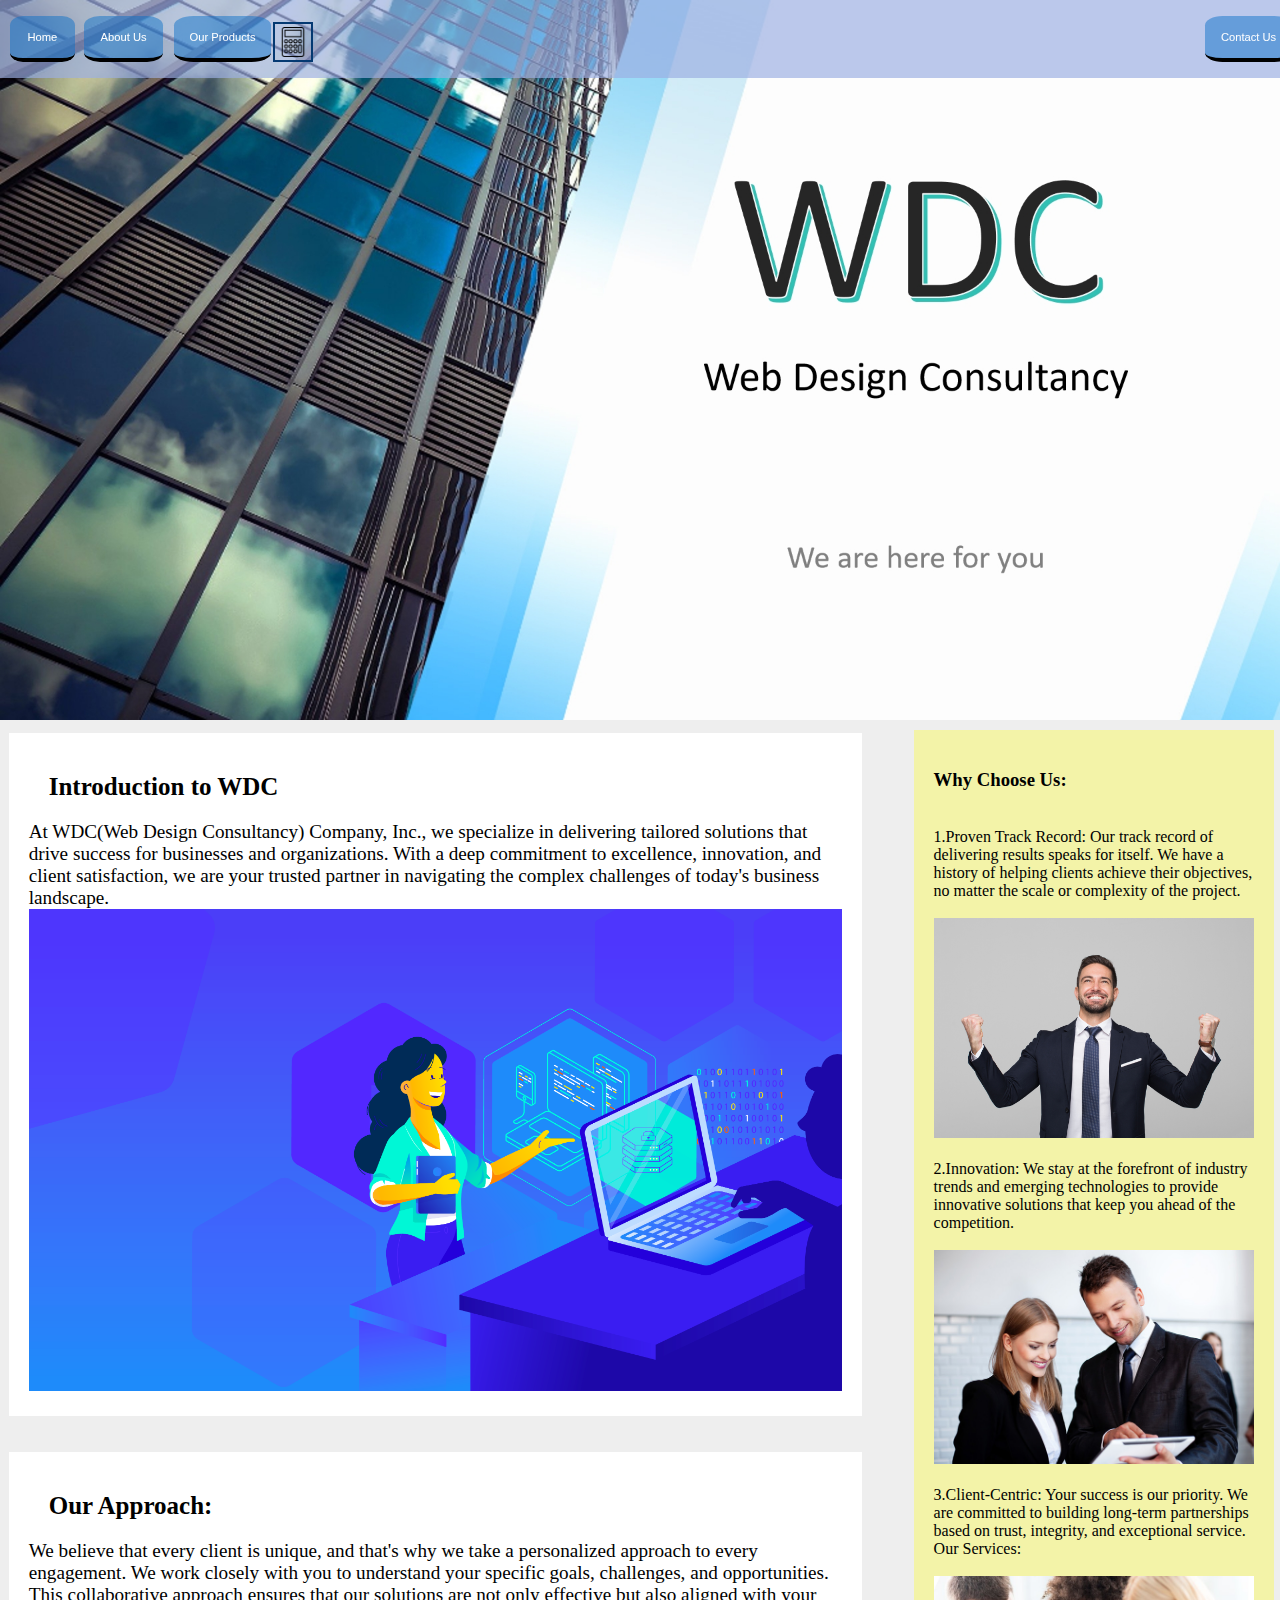
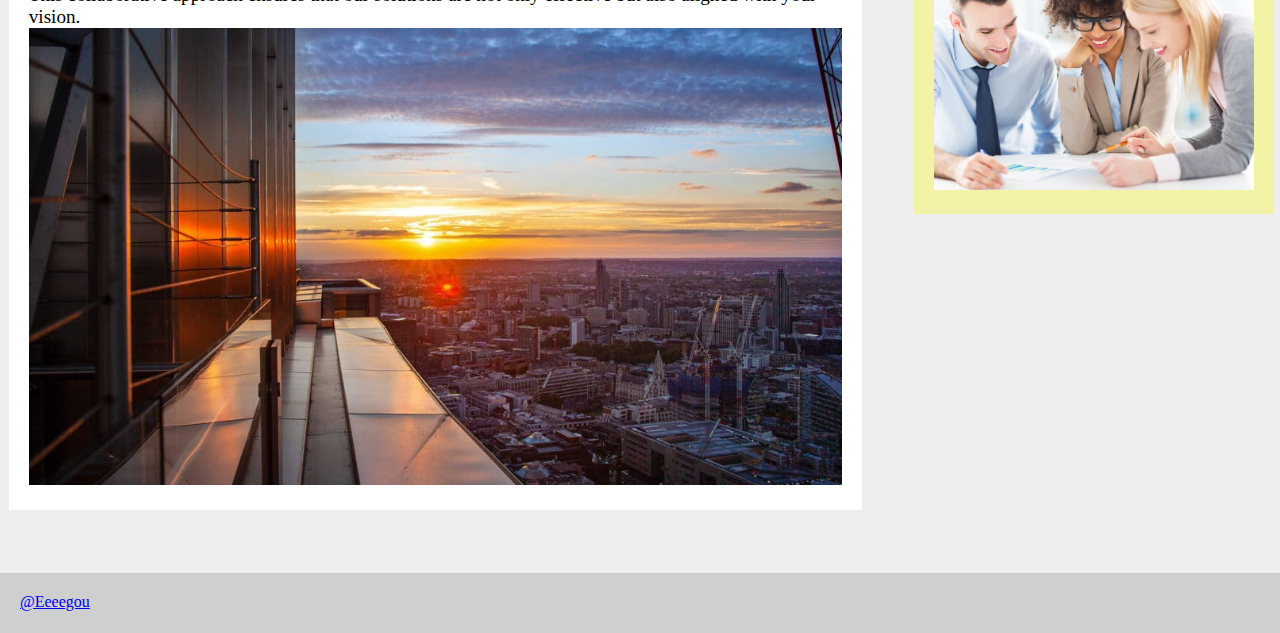
<file: Index.html>
<!DOCTYPE html>
<html lang="en">
    <head>
        <title style="font-family: 'Segoe UI', Tahoma, Geneva, Verdana, sans-serif;">
            WDC</title>
        <meta charset="utf-8" />
        <!-- external css style -->
        <link rel="stylesheet" type="text/css" href="NavigationBar.css">
    </head>

<body>

<!-- <script>
    Alert("Welcome to the jungle");
</script> -->

    <nav>
    <ul id="one" >
        <li><a href="#Home" onclick="loadPage('Home')">Home</a></li>
        <li><a href="#About" onclick="loadPage('About')">About Us</a></li>
        <li><a href="#Products" onclick="loadPage('Products')">Our Products</a></li>
        <a href="#Calculator" onclick="loadPage('Calculator')"><img src="Image/Icon/CCL.png" id="CCL"></a>
        <li style="float:right" id="cont"><a href="#Contact" onclick="loadPage('Contact')">Contact Us</a></li>
        <!-- <button style="float: right;"><a href="#signin">Sign In</button> -->
        
    </ul>
    </nav>

    
<!-- RESPNSIVE FOR MULTIPLE DEVICES -->
    <meta name="viewport" content="width=                            ./Ldevice-width, initial-scale=1.0">


    <div id="HomeContent" class="container">
        <!-- a picture that will go to products page -->

        <a href="#Products" onclick="loadPage('Products')"><img src="Image/MainPage.png" width="100%" ></a>

        <!-- the main contents' container -->
        <section>
            <article id="atc1" class="content">
                <h2>Introduction to WDC</h2>
    
                At WDC(Web Design Consultancy) Company, Inc.,
                we specialize in delivering tailored solutions
                that drive success for businesses and organizations.
                With a deep commitment to excellence, innovation,
                and client satisfaction, we are your trusted partner in navigating the
                complex challenges of today's business landscape.
                <br>
                <img src="Image/Cyber/Cyber_heroAnimation_v6b.webp" alt="scene1">
                
            </article>
            <br>
    
            
            <article id="atc2" class="content">
                <h2>Our Approach:</h2>
                We believe that every client is unique, and that's why we take a personalized approach to every engagement. We work closely with you to understand your specific goals, challenges, and opportunities. This collaborative approach ensures that our solutions are not only effective but also aligned with your vision.
                <img src="Image/sushisamba.jpg" alt="scene2">
            </article>
        </section>
    
        <aside>
            <h3>Why Choose Us:</h3>
            <br>
            1.Proven Track Record: Our track record of delivering results speaks for itself. We have a history of helping clients achieve their objectives, no matter the scale or complexity of the project.
            <br><br>
            <img src="Image/Successful-Business-People.jpg" alt="scene3"><br>
            <br>2.Innovation: We stay at the forefront of industry trends and emerging technologies to provide innovative solutions that keep you ahead of the competition.
            <br><br>
            <img src="Image/business-people-talking.jpg" alt="scene3">
            <br><br>3.Client-Centric: Your success is our priority. We are committed to building long-term partnerships based on trust, integrity, and exceptional service.
            Our Services:<br><br>
            <img src="Image/thumb.jpg" alt="scene3">
    
        </aside>
    <!-- <section id="sec3">

    </section>
| -->
    </div>
    <!-- the end of the main content -->


    
    <div id="AboutContent" class="container">
        <!-- Content for the About page goes here -->
        <a href="#team"><img src="Image/BusinessGroup.jpg" width="100%"></a>

        <section>
            
            <article id="team" class="content">
                <h2>Support team</h2>
    
                At WTC(Web Design Tech) Company, Inc.,
                we specialize in delivering tailored solutions
                that drive success for businesses and organizations.
                With a deep commitment to excellence, innovation,
                and client satisfaction, we are your trusted partner in navigating the
                complex challenges of today's business landscape.
                <br>
                
                
            </article>
            <br>
    
            
            <article class="content">

            <h4> Design Specialists:</h4>
            Experts in creating visually appealing and user-friendly websites, focusing on aesthetics, user experience, and responsive design.

            <h4>Front-End Developers:</h4>
            Skilled in HTML, CSS, and JavaScript to bring web designs to life, ensuring the website functions properly and looks great.
            <img src="Image/business-people-teamwork-illustration-cartoon-character-free-vector.jpg
            " alt="scene2">

                        <h4>Back-End Developers:</h4>
            Proficient in server-side programming languages and databases, responsible for the functionality and performance of websites.

            <h4>UX Designers:</h4>
            Specialists in creating intuitive and user-friendly interfaces, optimizing the user experience for websites and applications.
            <img src="Image/Cyber/Cyber_heroAnimation_v6b.webp" alt="scene2">
            </article>
        </section>
    
        <aside>
            <h3>Why Choose Us:</h3>
            <br>
            1.Proven Track Record: Our track record of delivering results speaks for itself. We have a history of helping clients achieve their objectives, no matter the scale or complexity of the project.
            <br><br>
            <img src="Image/Successful-Business-People.jpg" alt="scene3"><br>
            <br>2.Innovation: We stay at the forefront of industry trends and emerging technologies to provide innovative solutions that keep you ahead of the competition.
            <br><br>
            <img src="Image/business-people-talking.jpg" alt="scene3">
            <br><br>3.Client-Centric: Your success is our priority. We are committed to building long-term partnerships based on trust, integrity, and exceptional service.
            Our Services:<br><br>
            <img src="Image/thumb.jpg" alt="scene3">
    
        </aside>
    </div>
    
    <div id="ProductsContent" class="container">
        <!-- Content for the Products page goes here -->
        <br><br><br>
        <section>
            <article class="content">
                <h2>Consultancy Service</h2>
    
                Welcome to the Products Page at WDC (Web Design Consultancy) Company, Inc. We take pride in offering consultancy services that are as unique as your business needs. Our team of experts is dedicated to providing tailored solutions that drive success for businesses and organizations. With a steadfast commitment to excellence, innovation, and, above all, client satisfaction, we are your trusted partner in navigating the complex challenges of today's business landscape. Explore our consultancy services available at an hourly rate, and let us help you achieve your goals.
                <br>
                <h4>Click the Image to caulculator</h4>
                <a href="#Calculator" onclick="loadPage('Calculator')"><img src="Image/Cyber/Cyber-security.jpg" alt="scene1"></a>
                
            </article>
            <br>
    
            
            <article class="content">
                <h2>Options and Advices</h2>
                In the caulculator section, you can choose the level of services you want. And you may choose the Contries and hours you want to do the consultancy, so that it would be easier for you to know about the fees in detail.
                <img src="Image/Cyber/cyber-padlock-ews.jpg" alt="scene2">
            </article>
        </section>
    
        <aside>
            <h3>Why Choose Us:</h3>
            <br>
            1.Proven Track Record: Our track record of delivering results speaks for itself. We have a history of helping clients achieve their objectives, no matter the scale or complexity of the project.
            <br><br>
            <img src="Image/Successful-Business-People.jpg" alt="scene3"><br>
            <br>2.Innovation: We stay at the forefront of industry trends and emerging technologies to provide innovative solutions that keep you ahead of the competition.
            <br><br>
            <img src="Image/business-people-talking.jpg" alt="scene3">
            <br><br>3.Client-Centric: Your success is our priority. We are committed to building long-term partnerships based on trust, integrity, and exceptional service.
            Our Services:<br><br>
            <img src="Image/thumb.jpg" alt="scene3">
    
        </aside>
    </div>

    <div id="CalculatorContent" class="container">
        <!-- Content for the Calculator page goes here -->
        
    </div>

    <div id="ContactContent" class="container">
        <!-- Content for the Contact page goes here -->
        <section>
            <article class="content">
                <br><br><br>
                <h2>Ccontact US</h2>
                Ready to get started? Contact us today to discuss your unique needs and explore how we can contribute to your success.
                <br>
                <br><br>
                <!-- twitter icon and embed link -->
                <a class="twitter-share-button"
                href="https://twitter.com/Huangeeeegou">
                Tweet</a>
                <blockquote class="twitter-tweet"><p lang="en" dir="ltr">For Web Design Project<a href="https://t.co/45iBnDc8HM">https://t.co/45iBnDc8HM</a> <a href="https://t.co/ptGYe7YMx5">pic.twitter.com/ptGYe7YMx5</a></p>&mdash; 🐶🐶 （Reborn） (@Huangeeeegou) <a href="https://twitter.com/Huangeeeegou/status/1717218584290611621?ref_src=twsrc%5Etfw">October 25, 2023</a></blockquote> <script async src="https://platform.twitter.com/widgets.js" charset="utf-8"></script>
                
                </article>
                <br>
    
            
            <article class="content">
                <!-- linkedin profile -->
                <h2></h2>
                <div class="badge-base LI-profile-badge" data-locale="zh_CN" data-size="Large" data-theme="light" data-type="HORIZONTAL" data-vanity="zhan-huang-a5207b257" data-version="v1"><a class="badge-base__link LI-simple-link" href="https://ie.linkedin.com/in/zhan-huang-a5207b257/zh-cn?trk=profile-badge">Huang Zhan</a></div>
                
                <!-- IG post, just something from school societies -->
                <blockquote class="instagram-media" data-instgrm-captioned data-instgrm-permalink="https://www.instagram.com/p/CydgwsFK-fB/?utm_source=ig_embed&amp;utm_campaign=loading" data-instgrm-version="14" style=" background:#FFF; border:0; border-radius:3px; box-shadow:0 0 1px 0 rgba(0,0,0,0.5),0 1px 10px 0 rgba(0,0,0,0.15); margin: 1px; max-width:540px; min-width:326px; padding:0; width:99.375%; width:-webkit-calc(100% - 2px); width:calc(100% - 2px);"><div style="padding:16px;"> <a href="https://www.instagram.com/p/CydgwsFK-fB/?utm_source=ig_embed&amp;utm_campaign=loading" style=" background:#FFFFFF; line-height:0; padding:0 0; text-align:center; text-decoration:none; width:100%;" target="_blank"> <div style=" display: flex; flex-direction: row; align-items: center;"> <div style="background-color: #F4F4F4; border-radius: 50%; flex-grow: 0; height: 40px; margin-right: 14px; width: 40px;"></div> <div style="display: flex; flex-direction: column; flex-grow: 1; justify-content: center;"> <div style=" background-color: #F4F4F4; border-radius: 4px; flex-grow: 0; height: 14px; margin-bottom: 6px; width: 100px;"></div> <div style=" background-color: #F4F4F4; border-radius: 4px; flex-grow: 0; height: 14px; width: 60px;"></div></div></div><div style="padding: 19% 0;"></div> <div style="display:block; height:50px; margin:0 auto 12px; width:50px;"><svg width="50px" height="50px" viewBox="0 0 60 60" version="1.1" xmlns="https://www.w3.org/2000/svg" xmlns:xlink="https://www.w3.org/1999/xlink"><g stroke="none" stroke-width="1" fill="none" fill-rule="evenodd"><g transform="translate(-511.000000, -20.000000)" fill="#000000"><g><path d="M556.869,30.41 C554.814,30.41 553.148,32.076 553.148,34.131 C553.148,36.186 554.814,37.852 556.869,37.852 C558.924,37.852 560.59,36.186 560.59,34.131 C560.59,32.076 558.924,30.41 556.869,30.41 M541,60.657 C535.114,60.657 530.342,55.887 530.342,50 C530.342,44.114 535.114,39.342 541,39.342 C546.887,39.342 551.658,44.114 551.658,50 C551.658,55.887 546.887,60.657 541,60.657 M541,33.886 C532.1,33.886 524.886,41.1 524.886,50 C524.886,58.899 532.1,66.113 541,66.113 C549.9,66.113 557.115,58.899 557.115,50 C557.115,41.1 549.9,33.886 541,33.886 M565.378,62.101 C565.244,65.022 564.756,66.606 564.346,67.663 C563.803,69.06 563.154,70.057 562.106,71.106 C561.058,72.155 560.06,72.803 558.662,73.347 C557.607,73.757 556.021,74.244 553.102,74.378 C549.944,74.521 548.997,74.552 541,74.552 C533.003,74.552 532.056,74.521 528.898,74.378 C525.979,74.244 524.393,73.757 523.338,73.347 C521.94,72.803 520.942,72.155 519.894,71.106 C518.846,70.057 518.197,69.06 517.654,67.663 C517.244,66.606 516.755,65.022 516.623,62.101 C516.479,58.943 516.448,57.996 516.448,50 C516.448,42.003 516.479,41.056 516.623,37.899 C516.755,34.978 517.244,33.391 517.654,32.338 C518.197,30.938 518.846,29.942 519.894,28.894 C520.942,27.846 521.94,27.196 523.338,26.654 C524.393,26.244 525.979,25.756 528.898,25.623 C532.057,25.479 533.004,25.448 541,25.448 C548.997,25.448 549.943,25.479 553.102,25.623 C556.021,25.756 557.607,26.244 558.662,26.654 C560.06,27.196 561.058,27.846 562.106,28.894 C563.154,29.942 563.803,30.938 564.346,32.338 C564.756,33.391 565.244,34.978 565.378,37.899 C565.522,41.056 565.552,42.003 565.552,50 C565.552,57.996 565.522,58.943 565.378,62.101 M570.82,37.631 C570.674,34.438 570.167,32.258 569.425,30.349 C568.659,28.377 567.633,26.702 565.965,25.035 C564.297,23.368 562.623,22.342 560.652,21.575 C558.743,20.834 556.562,20.326 553.369,20.18 C550.169,20.033 549.148,20 541,20 C532.853,20 531.831,20.033 528.631,20.18 C525.438,20.326 523.257,20.834 521.349,21.575 C519.376,22.342 517.703,23.368 516.035,25.035 C514.368,26.702 513.342,28.377 512.574,30.349 C511.834,32.258 511.326,34.438 511.181,37.631 C511.035,40.831 511,41.851 511,50 C511,58.147 511.035,59.17 511.181,62.369 C511.326,65.562 511.834,67.743 512.574,69.651 C513.342,71.625 514.368,73.296 516.035,74.965 C517.703,76.634 519.376,77.658 521.349,78.425 C523.257,79.167 525.438,79.673 528.631,79.82 C531.831,79.965 532.853,80.001 541,80.001 C549.148,80.001 550.169,79.965 553.369,79.82 C556.562,79.673 558.743,79.167 560.652,78.425 C562.623,77.658 564.297,76.634 565.965,74.965 C567.633,73.296 568.659,71.625 569.425,69.651 C570.167,67.743 570.674,65.562 570.82,62.369 C570.966,59.17 571,58.147 571,50 C571,41.851 570.966,40.831 570.82,37.631"></path></g></g></g></svg></div><div style="padding-top: 8px;"> <div style=" color:#3897f0; font-family:Arial,sans-serif; font-size:14px; font-style:normal; font-weight:550; line-height:18px;">View this post on Instagram</div></div><div style="padding: 12.5% 0;"></div> <div style="display: flex; flex-direction: row; margin-bottom: 14px; align-items: center;"><div> <div style="background-color: #F4F4F4; border-radius: 50%; height: 12.5px; width: 12.5px; transform: translateX(0px) translateY(7px);"></div> <div style="background-color: #F4F4F4; height: 12.5px; transform: rotate(-45deg) translateX(3px) translateY(1px); width: 12.5px; flex-grow: 0; margin-right: 14px; margin-left: 2px;"></div> <div style="background-color: #F4F4F4; border-radius: 50%; height: 12.5px; width: 12.5px; transform: translateX(9px) translateY(-18px);"></div></div><div style="margin-left: 8px;"> <div style=" background-color: #F4F4F4; border-radius: 50%; flex-grow: 0; height: 20px; width: 20px;"></div> <div style=" width: 0; height: 0; border-top: 2px solid transparent; border-left: 6px solid #f4f4f4; border-bottom: 2px solid transparent; transform: translateX(16px) translateY(-4px) rotate(30deg)"></div></div><div style="margin-left: auto;"> <div style=" width: 0px; border-top: 8px solid #F4F4F4; border-right: 8px solid transparent; transform: translateY(16px);"></div> <div style=" background-color: #F4F4F4; flex-grow: 0; height: 12px; width: 16px; transform: translateY(-4px);"></div> <div style=" width: 0; height: 0; border-top: 8px solid #F4F4F4; border-left: 8px solid transparent; transform: translateY(-4px) translateX(8px);"></div></div></div> <div style="display: flex; flex-direction: column; flex-grow: 1; justify-content: center; margin-bottom: 24px;"> <div style=" background-color: #F4F4F4; border-radius: 4px; flex-grow: 0; height: 14px; margin-bottom: 6px; width: 224px;"></div> <div style=" background-color: #F4F4F4; border-radius: 4px; flex-grow: 0; height: 14px; width: 144px;"></div></div></a><p style=" color:#c9c8cd; font-family:Arial,sans-serif; font-size:14px; line-height:17px; margin-bottom:0; margin-top:8px; overflow:hidden; padding:8px 0 7px; text-align:center; text-overflow:ellipsis; white-space:nowrap;"><a href="https://www.instagram.com/p/CydgwsFK-fB/?utm_source=ig_embed&amp;utm_campaign=loading" style=" color:#c9c8cd; font-family:Arial,sans-serif; font-size:14px; font-style:normal; font-weight:normal; line-height:17px; text-decoration:none;" target="_blank">A post shared by UCC Music Society (@uccmusicsoc)</a></p></div></blockquote> <script async src="//www.instagram.com/embed.js"></script>
            </article>
        </section>
    
        <aside>
            <br><br>
            <!-- the email link is using Google Form -->
            <h3>Email Us:</h3>
            <br>
            <iframe src="https://docs.google.com/forms/d/e/1FAIpQLSfeYEIT6ajatPsN3znve40SJ_Yo9w_naHeCvUqhZHw741AF_Q/viewform?embedded=true" width="100%" height="988px" frameborder="0" marginheight="0" marginwidth="0">Loading…</iframe>
    
        </aside>
    </div>

    <br><br><br>
    <footer>
        <a href="https://donate.eeeegou.com">@Eeeegou</a>
    </footer>

<!-- external js type -->
    <script src="NavBar.js"></script>
    <!-- <script src="https://platform.linkedin.com/badges/js/profile.js" async defer type="text/javascript"></script> -->


</body>
</html>
</file>
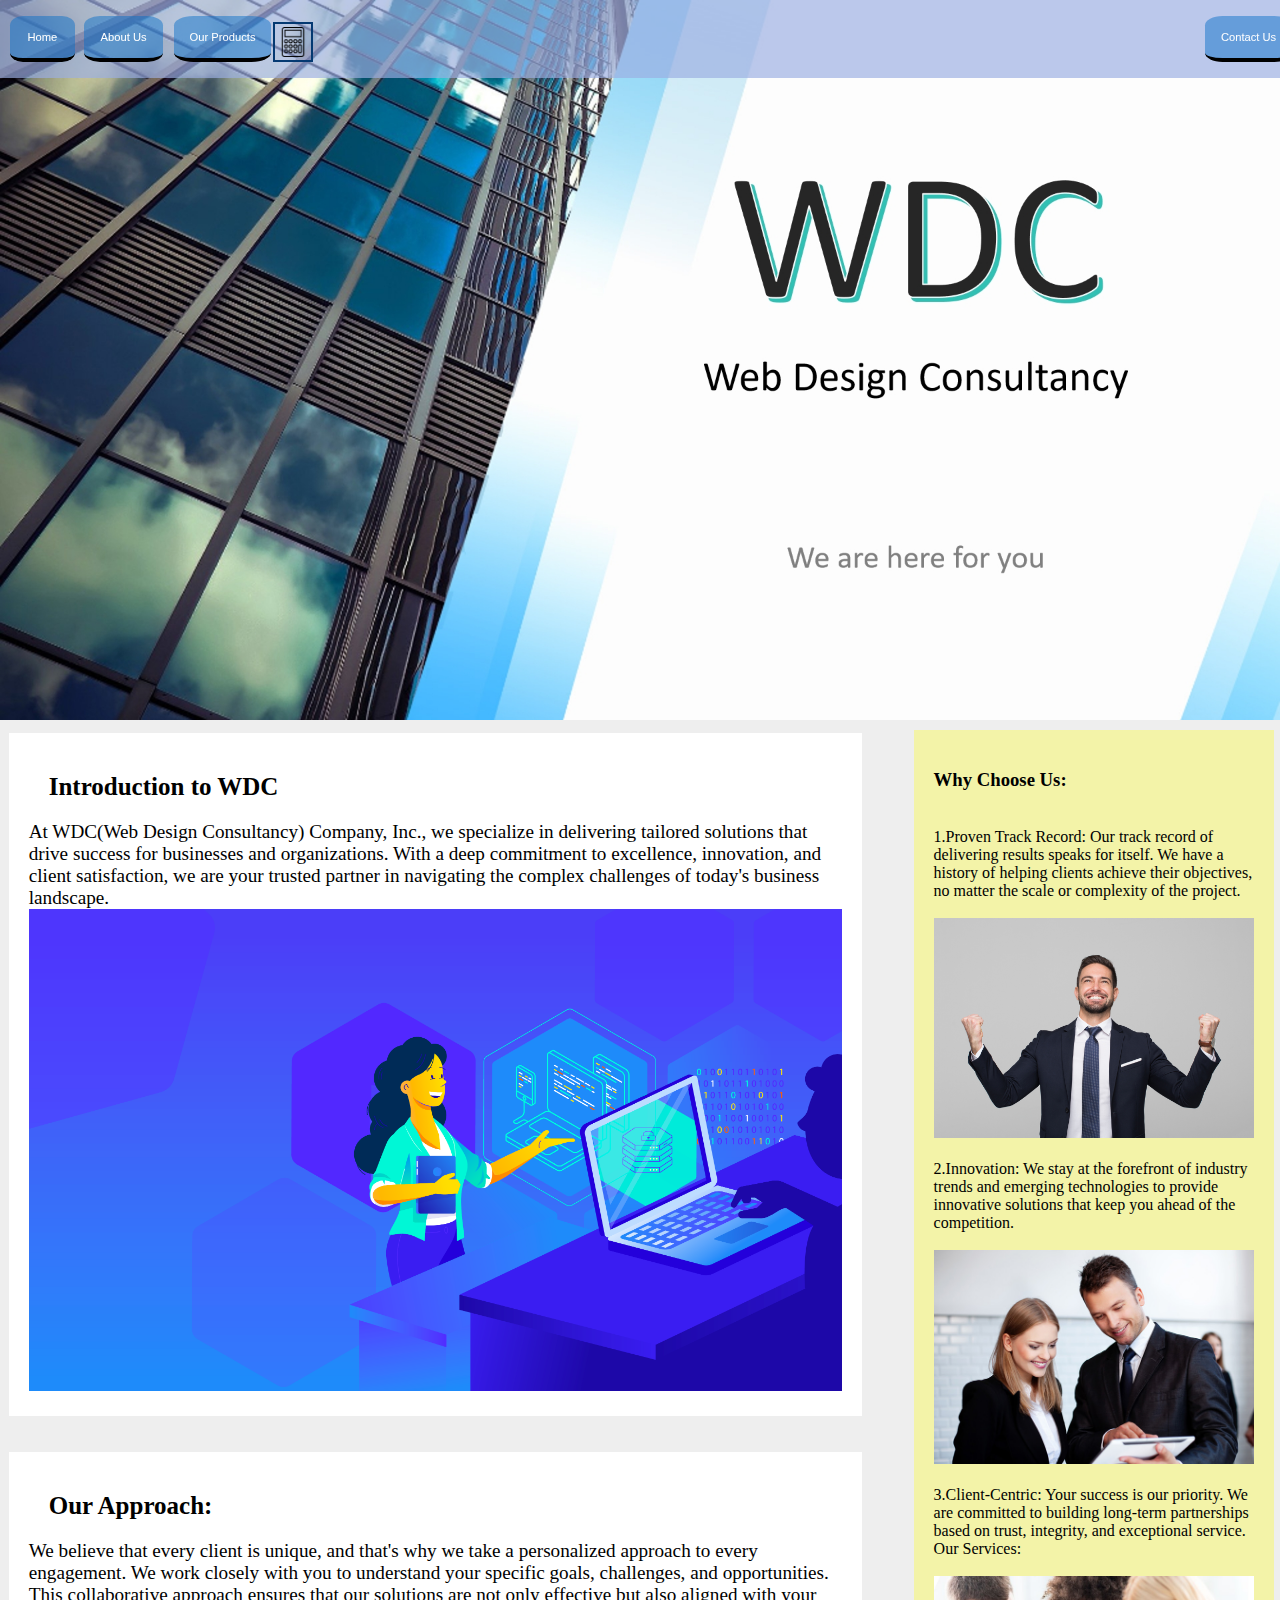
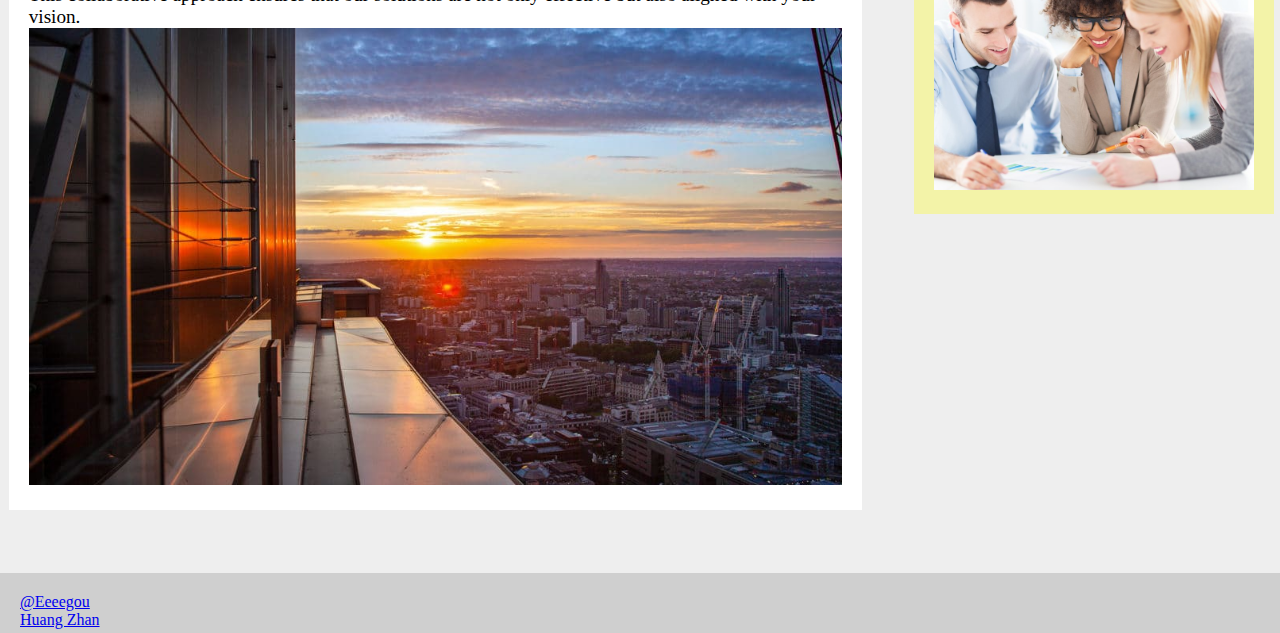
<file: index.html>
<!DOCTYPE html>
<html lang="en">
    <head>
        <title style="font-family: 'Segoe UI', Tahoma, Geneva, Verdana, sans-serif;">
            WDC</title>
        <meta charset="utf-8" />
        <!-- external css style -->
        <link rel="stylesheet" type="text/css" href="NavigationBar.css">
    </head>

<body>

<!-- <script>
    Alert("Welcome to the jungle");
</script> -->

    <nav>
    <ul id="one" >
        <li><a href="#Home" onclick="loadPage('Home')">Home</a></li>
        <li><a href="#About" onclick="loadPage('About')">About Us</a></li>
        <li><a href="#Products" onclick="loadPage('Products')">Our Products</a></li>
        <a href="#Calculator" onclick="loadPage('Calculator')"><img src="Image/Icon/CCL.png" id="CCL"></a>
        <li style="float:right" id="cont"><a href="#Contact" onclick="loadPage('Contact')">Contact Us</a></li>
        <!-- <button style="float: right;"><a href="#signin">Sign In</button> -->
        
    </ul>
    </nav>

    
<!-- RESPNSIVE FOR MULTIPLE DEVICES -->
    <meta name="viewport" content="width=                            ./Ldevice-width, initial-scale=1.0">


    <div id="HomeContent" class="container">
        <!-- a picture that will go to products page -->

        <a href="#Products" onclick="loadPage('Products')"><img src="Image/MainPage.png" width="100%" ></a>

        <!-- the main contents' container -->
        <section>
            <article id="atc1" class="content">
                <h2>Introduction to WDC</h2>
    
                At WDC(Web Design Consultancy) Company, Inc.,
                we specialize in delivering tailored solutions
                that drive success for businesses and organizations.
                With a deep commitment to excellence, innovation,
                and client satisfaction, we are your trusted partner in navigating the
                complex challenges of today's business landscape.
                <br>
                <img src="Image/Cyber/Cyber_heroAnimation_v6b.webp" alt="scene1">
                
            </article>
            <br>
    
            
            <article id="atc2" class="content">
                <h2>Our Approach:</h2>
                We believe that every client is unique, and that's why we take a personalized approach to every engagement. We work closely with you to understand your specific goals, challenges, and opportunities. This collaborative approach ensures that our solutions are not only effective but also aligned with your vision.
                <img src="Image/sushisamba.jpg" alt="scene2">
            </article>
        </section>
    
        <aside>
            <h3>Why Choose Us:</h3>
            <br>
            1.Proven Track Record: Our track record of delivering results speaks for itself. We have a history of helping clients achieve their objectives, no matter the scale or complexity of the project.
            <br><br>
            <img src="Image/Successful-Business-People.jpg" alt="scene3"><br>
            <br>2.Innovation: We stay at the forefront of industry trends and emerging technologies to provide innovative solutions that keep you ahead of the competition.
            <br><br>
            <img src="Image/business-people-talking.jpg" alt="scene3">
            <br><br>3.Client-Centric: Your success is our priority. We are committed to building long-term partnerships based on trust, integrity, and exceptional service.
            Our Services:<br><br>
            <img src="Image/thumb.jpg" alt="scene3">
    
        </aside>
    <!-- <section id="sec3">

    </section>
| -->
    </div>
    <!-- the end of the main content -->


    
    <div id="AboutContent" class="container">
        <!-- Content for the About page goes here -->
        <a href="#team"><img src="Image/BusinessGroup.jpg" width="100%"></a>

        <section>
            
            <article id="team" class="content">
                <h2>Support team</h2>
    
                At WTC(Web Design Tech) Company, Inc.,
                we specialize in delivering tailored solutions
                that drive success for businesses and organizations.
                With a deep commitment to excellence, innovation,
                and client satisfaction, we are your trusted partner in navigating the
                complex challenges of today's business landscape.
                <br>
                
                
            </article>
            <br>
    
            
            <article class="content">

            <h4> Design Specialists:</h4>
            Experts in creating visually appealing and user-friendly websites, focusing on aesthetics, user experience, and responsive design.

            <h4>Front-End Developers:</h4>
            Skilled in HTML, CSS, and JavaScript to bring web designs to life, ensuring the website functions properly and looks great.
            <img src="Image/business-people-teamwork-illustration-cartoon-character-free-vector.jpg
            " alt="scene2">

                        <h4>Back-End Developers:</h4>
            Proficient in server-side programming languages and databases, responsible for the functionality and performance of websites.

            <h4>UX Designers:</h4>
            Specialists in creating intuitive and user-friendly interfaces, optimizing the user experience for websites and applications.
            <img src="Image/Cyber/Cyber_heroAnimation_v6b.webp" alt="scene2">
            </article>
        </section>
    
        <aside>
            <h3>Why Choose Us:</h3>
            <br>
            1.Proven Track Record: Our track record of delivering results speaks for itself. We have a history of helping clients achieve their objectives, no matter the scale or complexity of the project.
            <br><br>
            <img src="Image/Successful-Business-People.jpg" alt="scene3"><br>
            <br>2.Innovation: We stay at the forefront of industry trends and emerging technologies to provide innovative solutions that keep you ahead of the competition.
            <br><br>
            <img src="Image/business-people-talking.jpg" alt="scene3">
            <br><br>3.Client-Centric: Your success is our priority. We are committed to building long-term partnerships based on trust, integrity, and exceptional service.
            Our Services:<br><br>
            <img src="Image/thumb.jpg" alt="scene3">
    
        </aside>
    </div>
    
    <div id="ProductsContent" class="container">
        <!-- Content for the Products page goes here -->
        <br><br><br>
        <section>
            <article class="content">
                <h2>Consultancy Service</h2>
    
                Welcome to the Products Page at WDC (Web Design Consultancy) Company, Inc. We take pride in offering consultancy services that are as unique as your business needs. Our team of experts is dedicated to providing tailored solutions that drive success for businesses and organizations. With a steadfast commitment to excellence, innovation, and, above all, client satisfaction, we are your trusted partner in navigating the complex challenges of today's business landscape. Explore our consultancy services available at an hourly rate, and let us help you achieve your goals.
                <br>
                <h4>Click the Image to caulculator</h4>
                <a href="#Calculator" onclick="loadPage('Calculator')"><img src="Image/Cyber/Cyber-security.jpg" alt="scene1"></a>
                
            </article>
            <br>
    
            
            <article class="content">
                <h2>Options and Advices</h2>
                In the caulculator section, you can choose the level of services you want. And you may choose the Contries and hours you want to do the consultancy, so that it would be easier for you to know about the fees in detail.
                <img src="Image/Cyber/cyber-padlock-ews.jpg" alt="scene2">
            </article>
        </section>
    
        <aside>
            <h3>Why Choose Us:</h3>
            <br>
            1.Proven Track Record: Our track record of delivering results speaks for itself. We have a history of helping clients achieve their objectives, no matter the scale or complexity of the project.
            <br><br>
            <img src="Image/Successful-Business-People.jpg" alt="scene3"><br>
            <br>2.Innovation: We stay at the forefront of industry trends and emerging technologies to provide innovative solutions that keep you ahead of the competition.
            <br><br>
            <img src="Image/business-people-talking.jpg" alt="scene3">
            <br><br>3.Client-Centric: Your success is our priority. We are committed to building long-term partnerships based on trust, integrity, and exceptional service.
            Our Services:<br><br>
            <img src="Image/thumb.jpg" alt="scene3">
    
        </aside>
    </div>

    <div id="CalculatorContent" class="container">
        <!-- Content for the Calculator page goes here -->
        <br><br>
        <section>
            
            <article class="content">
                <h2>Calculator</h2>
    
                In the caulculator section, you can choose the hours of services you want. And you may choose the Contries and hours you want to do the consultancy. 
                <br><br>Please be aware, all the rates are calculateRate based on EUR.
                <br><br>

                <!-- selection is here, and it has been built by loop in js -->
                <label for="CRC">Choose your currency：</label>
                <select id="CurrencySelect" name="CurrencyU" onclick="calculateRate()">
                </select>

                <br>The compared rates are:
                <div id="select">
                    1
                <!-- see rates selected -->
                </div>
                

                <!-- select the level of the service, the functiont is basically the same as rate -->
                <label for="HRL">Choose your plan：</label>
                <select id="PlanSelect" name="CurrencyU" onclick="calculateHourly()">
                    <option value=10>Basic</option>
                    <option value=20>Standard</option>
                    <option value=30>Premium</option>
                </select>

                <br>The Fees hourly are:
                <div id="selectHourly">
                    0.0
                <!-- see rates selected -->
                </div>
                

                <!-- input hours number -->
                <form id="hourinput">
                    <label for="hours">Consultant Hours:</label><br>
                    <input type="int" id="hours" name="hours"><br>
                    <input type="button" id="subButton" value="Submit" onclick="calculateFee()">
                </form>


                <br>The total fee are: (in your currency)
                <div id="Fee">
                    0.00
                <!-- result -->
                </div>
                
                
                <br><br>
                <img src="Image/Cyber/Cyber-security.jpg" alt="scene2">
                
            </article>
            <br>
        </section>

        <aside>
            <h2>Exchange Rate Table:</h2>
            <p>(Based on EUR)</p>
            <div id="time-update">
                <!-- Display the time that exchange update -->
            </div>
            <br>
            <div id="exchange-rates">
                <!-- Exchange rates will be displayed here -->
            </div>
    
        </aside>
    

    <script src="calculator.js"></script>
        
    </div>

    <div id="ContactContent" class="container">
        <!-- Content for the Contact page goes here -->
        <section>
            <article class="content">
                <br><br><br>
                <h2>Ccontact US</h2>
                Ready to get started? Contact us today to discuss your unique needs and explore how we can contribute to your success.
                <br>
                <br><br>
                <!-- twitter icon and embed link -->
                <a class="twitter-share-button"
                href="https://twitter.com/Huangeeeegou">
                Tweet</a>
                <blockquote class="twitter-tweet"><p lang="en" dir="ltr">For Web Design Project<a href="https://t.co/45iBnDc8HM">https://t.co/45iBnDc8HM</a> <a href="https://t.co/ptGYe7YMx5">pic.twitter.com/ptGYe7YMx5</a></p>&mdash; 🐶🐶 （Reborn） (@Huangeeeegou) <a href="https://twitter.com/Huangeeeegou/status/1717218584290611621?ref_src=twsrc%5Etfw">October 25, 2023</a></blockquote> <script async src="https://platform.twitter.com/widgets.js" charset="utf-8"></script>
                
                </article>
                <br>
    
            
            <article class="content">
                <!-- linkedin profile -->
                <h2></h2>
                
                <!-- IG post, just something from school societies -->
                <blockquote class="instagram-media" data-instgrm-captioned data-instgrm-permalink="https://www.instagram.com/p/CydgwsFK-fB/?utm_source=ig_embed&amp;utm_campaign=loading" data-instgrm-version="14" style=" background:#FFF; border:0; border-radius:3px; box-shadow:0 0 1px 0 rgba(0,0,0,0.5),0 1px 10px 0 rgba(0,0,0,0.15); margin: 1px; max-width:540px; min-width:326px; padding:0; width:99.375%; width:-webkit-calc(100% - 2px); width:calc(100% - 2px);"><div style="padding:16px;"> <a href="https://www.instagram.com/p/CydgwsFK-fB/?utm_source=ig_embed&amp;utm_campaign=loading" style=" background:#FFFFFF; line-height:0; padding:0 0; text-align:center; text-decoration:none; width:100%;" target="_blank"> <div style=" display: flex; flex-direction: row; align-items: center;"> <div style="background-color: #F4F4F4; border-radius: 50%; flex-grow: 0; height: 40px; margin-right: 14px; width: 40px;"></div> <div style="display: flex; flex-direction: column; flex-grow: 1; justify-content: center;"> <div style=" background-color: #F4F4F4; border-radius: 4px; flex-grow: 0; height: 14px; margin-bottom: 6px; width: 100px;"></div> <div style=" background-color: #F4F4F4; border-radius: 4px; flex-grow: 0; height: 14px; width: 60px;"></div></div></div><div style="padding: 19% 0;"></div> <div style="display:block; height:50px; margin:0 auto 12px; width:50px;"><svg width="50px" height="50px" viewBox="0 0 60 60" version="1.1" xmlns="https://www.w3.org/2000/svg" xmlns:xlink="https://www.w3.org/1999/xlink"><g stroke="none" stroke-width="1" fill="none" fill-rule="evenodd"><g transform="translate(-511.000000, -20.000000)" fill="#000000"><g><path d="M556.869,30.41 C554.814,30.41 553.148,32.076 553.148,34.131 C553.148,36.186 554.814,37.852 556.869,37.852 C558.924,37.852 560.59,36.186 560.59,34.131 C560.59,32.076 558.924,30.41 556.869,30.41 M541,60.657 C535.114,60.657 530.342,55.887 530.342,50 C530.342,44.114 535.114,39.342 541,39.342 C546.887,39.342 551.658,44.114 551.658,50 C551.658,55.887 546.887,60.657 541,60.657 M541,33.886 C532.1,33.886 524.886,41.1 524.886,50 C524.886,58.899 532.1,66.113 541,66.113 C549.9,66.113 557.115,58.899 557.115,50 C557.115,41.1 549.9,33.886 541,33.886 M565.378,62.101 C565.244,65.022 564.756,66.606 564.346,67.663 C563.803,69.06 563.154,70.057 562.106,71.106 C561.058,72.155 560.06,72.803 558.662,73.347 C557.607,73.757 556.021,74.244 553.102,74.378 C549.944,74.521 548.997,74.552 541,74.552 C533.003,74.552 532.056,74.521 528.898,74.378 C525.979,74.244 524.393,73.757 523.338,73.347 C521.94,72.803 520.942,72.155 519.894,71.106 C518.846,70.057 518.197,69.06 517.654,67.663 C517.244,66.606 516.755,65.022 516.623,62.101 C516.479,58.943 516.448,57.996 516.448,50 C516.448,42.003 516.479,41.056 516.623,37.899 C516.755,34.978 517.244,33.391 517.654,32.338 C518.197,30.938 518.846,29.942 519.894,28.894 C520.942,27.846 521.94,27.196 523.338,26.654 C524.393,26.244 525.979,25.756 528.898,25.623 C532.057,25.479 533.004,25.448 541,25.448 C548.997,25.448 549.943,25.479 553.102,25.623 C556.021,25.756 557.607,26.244 558.662,26.654 C560.06,27.196 561.058,27.846 562.106,28.894 C563.154,29.942 563.803,30.938 564.346,32.338 C564.756,33.391 565.244,34.978 565.378,37.899 C565.522,41.056 565.552,42.003 565.552,50 C565.552,57.996 565.522,58.943 565.378,62.101 M570.82,37.631 C570.674,34.438 570.167,32.258 569.425,30.349 C568.659,28.377 567.633,26.702 565.965,25.035 C564.297,23.368 562.623,22.342 560.652,21.575 C558.743,20.834 556.562,20.326 553.369,20.18 C550.169,20.033 549.148,20 541,20 C532.853,20 531.831,20.033 528.631,20.18 C525.438,20.326 523.257,20.834 521.349,21.575 C519.376,22.342 517.703,23.368 516.035,25.035 C514.368,26.702 513.342,28.377 512.574,30.349 C511.834,32.258 511.326,34.438 511.181,37.631 C511.035,40.831 511,41.851 511,50 C511,58.147 511.035,59.17 511.181,62.369 C511.326,65.562 511.834,67.743 512.574,69.651 C513.342,71.625 514.368,73.296 516.035,74.965 C517.703,76.634 519.376,77.658 521.349,78.425 C523.257,79.167 525.438,79.673 528.631,79.82 C531.831,79.965 532.853,80.001 541,80.001 C549.148,80.001 550.169,79.965 553.369,79.82 C556.562,79.673 558.743,79.167 560.652,78.425 C562.623,77.658 564.297,76.634 565.965,74.965 C567.633,73.296 568.659,71.625 569.425,69.651 C570.167,67.743 570.674,65.562 570.82,62.369 C570.966,59.17 571,58.147 571,50 C571,41.851 570.966,40.831 570.82,37.631"></path></g></g></g></svg></div><div style="padding-top: 8px;"> <div style=" color:#3897f0; font-family:Arial,sans-serif; font-size:14px; font-style:normal; font-weight:550; line-height:18px;">View this post on Instagram</div></div><div style="padding: 12.5% 0;"></div> <div style="display: flex; flex-direction: row; margin-bottom: 14px; align-items: center;"><div> <div style="background-color: #F4F4F4; border-radius: 50%; height: 12.5px; width: 12.5px; transform: translateX(0px) translateY(7px);"></div> <div style="background-color: #F4F4F4; height: 12.5px; transform: rotate(-45deg) translateX(3px) translateY(1px); width: 12.5px; flex-grow: 0; margin-right: 14px; margin-left: 2px;"></div> <div style="background-color: #F4F4F4; border-radius: 50%; height: 12.5px; width: 12.5px; transform: translateX(9px) translateY(-18px);"></div></div><div style="margin-left: 8px;"> <div style=" background-color: #F4F4F4; border-radius: 50%; flex-grow: 0; height: 20px; width: 20px;"></div> <div style=" width: 0; height: 0; border-top: 2px solid transparent; border-left: 6px solid #f4f4f4; border-bottom: 2px solid transparent; transform: translateX(16px) translateY(-4px) rotate(30deg)"></div></div><div style="margin-left: auto;"> <div style=" width: 0px; border-top: 8px solid #F4F4F4; border-right: 8px solid transparent; transform: translateY(16px);"></div> <div style=" background-color: #F4F4F4; flex-grow: 0; height: 12px; width: 16px; transform: translateY(-4px);"></div> <div style=" width: 0; height: 0; border-top: 8px solid #F4F4F4; border-left: 8px solid transparent; transform: translateY(-4px) translateX(8px);"></div></div></div> <div style="display: flex; flex-direction: column; flex-grow: 1; justify-content: center; margin-bottom: 24px;"> <div style=" background-color: #F4F4F4; border-radius: 4px; flex-grow: 0; height: 14px; margin-bottom: 6px; width: 224px;"></div> <div style=" background-color: #F4F4F4; border-radius: 4px; flex-grow: 0; height: 14px; width: 144px;"></div></div></a><p style=" color:#c9c8cd; font-family:Arial,sans-serif; font-size:14px; line-height:17px; margin-bottom:0; margin-top:8px; overflow:hidden; padding:8px 0 7px; text-align:center; text-overflow:ellipsis; white-space:nowrap;"><a href="https://www.instagram.com/p/CydgwsFK-fB/?utm_source=ig_embed&amp;utm_campaign=loading" style=" color:#c9c8cd; font-family:Arial,sans-serif; font-size:14px; font-style:normal; font-weight:normal; line-height:17px; text-decoration:none;" target="_blank">A post shared by UCC Music Society (@uccmusicsoc)</a></p></div></blockquote> <script async src="//www.instagram.com/embed.js"></script>
            </article>
        </section>
    
        <aside>
            <br><br>
            <!-- the email link is using Google Form -->
            <h3>Email Us:</h3>
            <br>
            <iframe src="https://docs.google.com/forms/d/e/1FAIpQLSfeYEIT6ajatPsN3znve40SJ_Yo9w_naHeCvUqhZHw741AF_Q/viewform?embedded=true" width="100%" height="988px" frameborder="0" marginheight="0" marginwidth="0">Loading…</iframe>
    
        </aside>
    </div>

    <br><br><br>
    <footer>
        <a href="https://donate.eeeegou.com">@Eeeegou</a>
        <div class="badge-base LI-profile-badge" data-locale="zh_CN" data-size="Large" data-theme="light" data-type="HORIZONTAL" data-vanity="zhan-huang-a5207b257" data-version="v1"><a class="badge-base__link LI-simple-link" href="https://ie.linkedin.com/in/zhan-huang-a5207b257/zh-cn?trk=profile-badge">Huang Zhan</a></div>
    </footer>

<!-- external js type -->
    <script src="NavBar.js"></script>
    <!-- <script src="https://platform.linkedin.com/badges/js/profile.js" async defer type="text/javascript"></script> -->


</body>
</html>
</file>
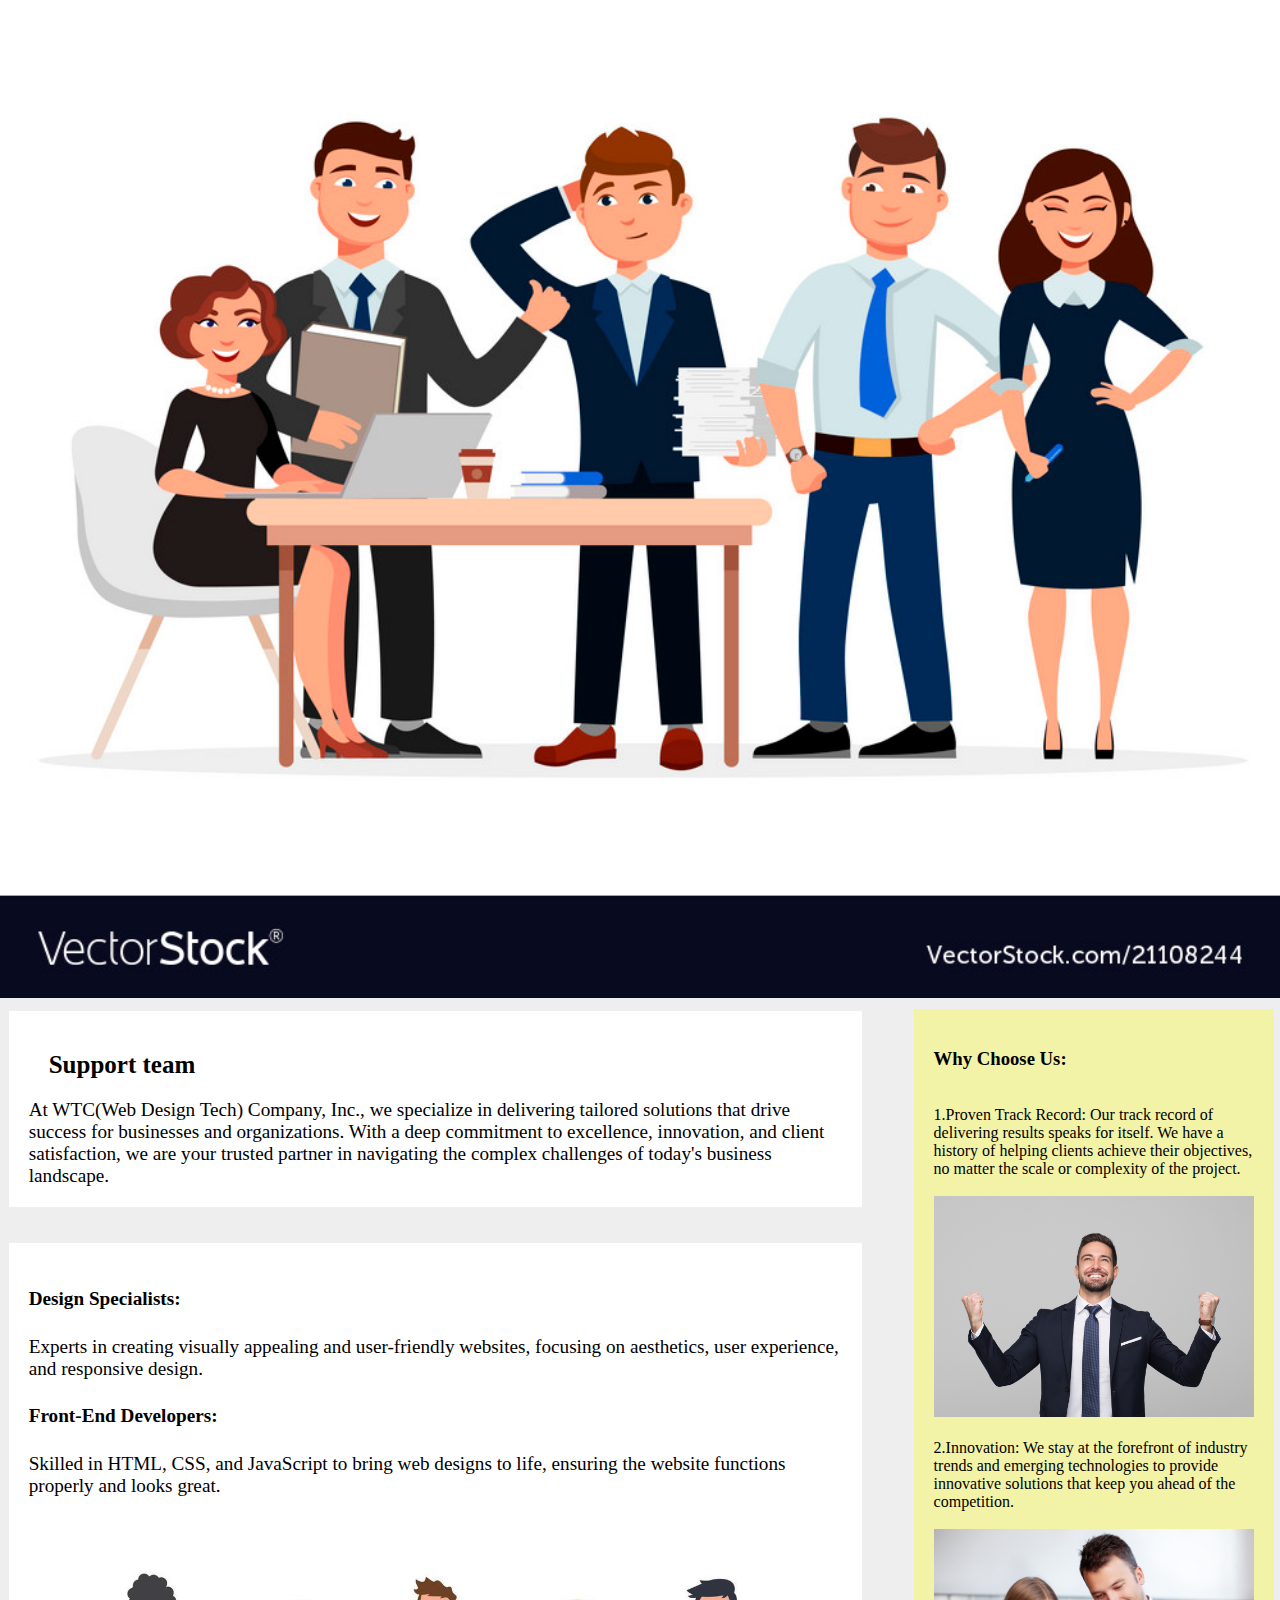
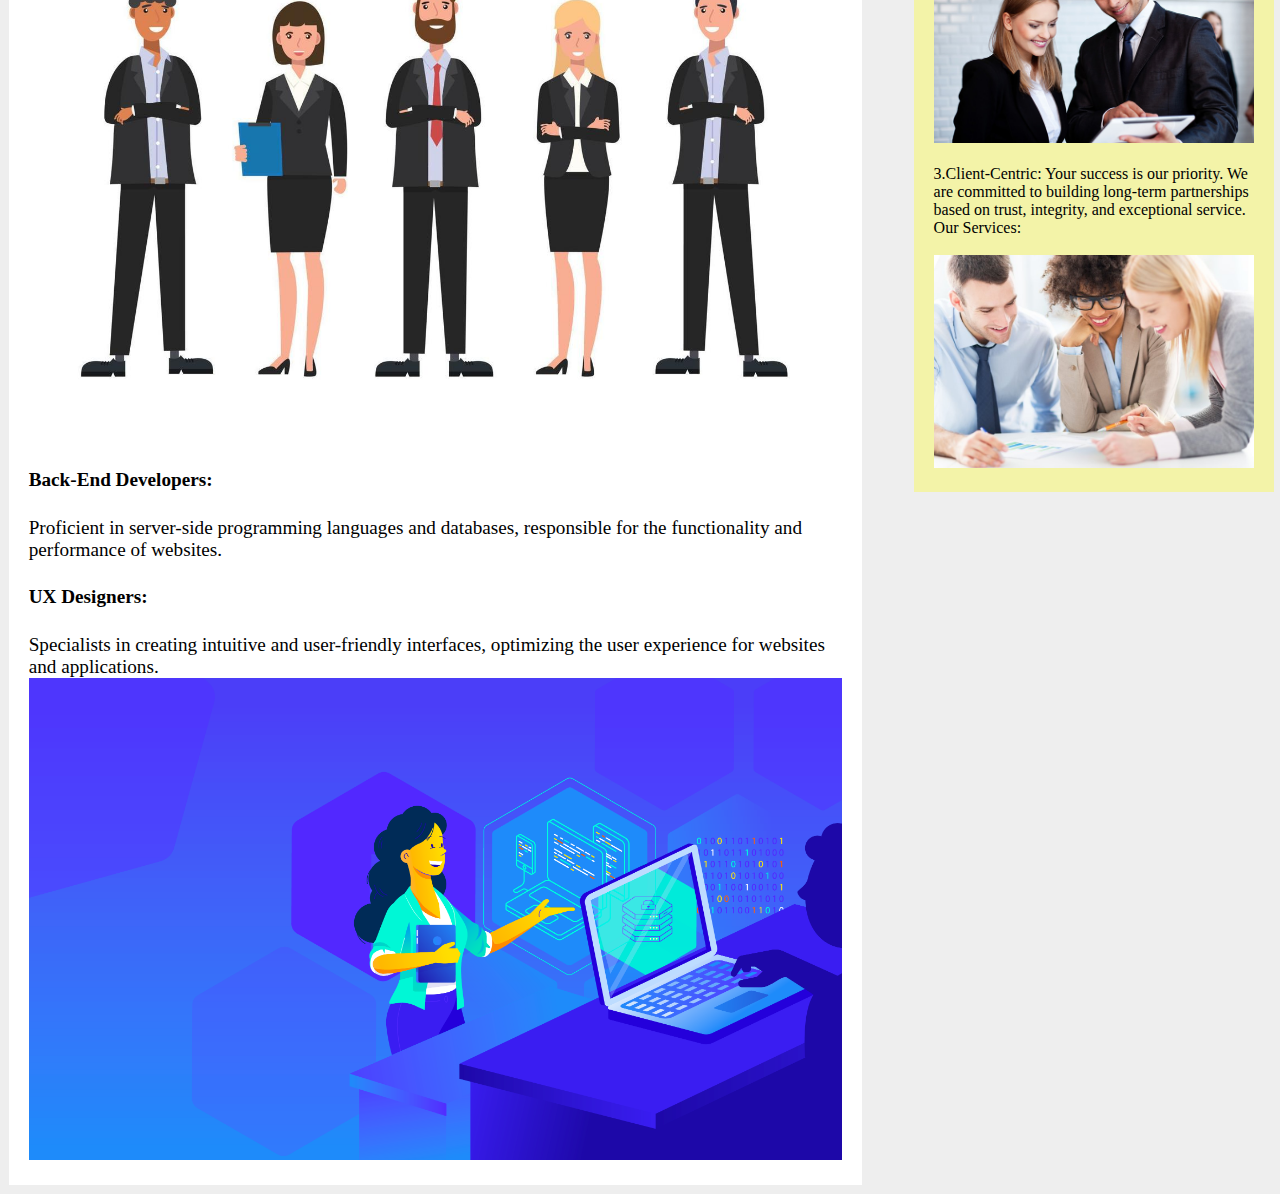
<file: About.html>
<!DOCTYPE html>
<html lang="en">
    <head>
        <title style="font-family: 'Segoe UI', Tahoma, Geneva, Verdana, sans-serif;">
            </title>
        <meta charset="utf-8" />
        <!-- external css style -->
        <link rel="stylesheet" type="text/css" href="NavigationBar.css">
    </head>

<body>

<!-- <script>
    Alert("Welcome to the jungle");
</script> -->





    <div id="container">
        <a href="#atc1"><img src="Image/BusinessGroup.jpg" width="100%"></a>

        <section>
            
            <article id="atc1" class="content">
                <h2>Support team</h2>
    
                At WTC(Web Design Tech) Company, Inc.,
                we specialize in delivering tailored solutions
                that drive success for businesses and organizations.
                With a deep commitment to excellence, innovation,
                and client satisfaction, we are your trusted partner in navigating the
                complex challenges of today's business landscape.
                <br>
                
                
            </article>
            <br>
    
            
            <article id="atc2" class="content">

            <h4> Design Specialists:</h4>
            Experts in creating visually appealing and user-friendly websites, focusing on aesthetics, user experience, and responsive design.

            <h4>Front-End Developers:</h4>
            Skilled in HTML, CSS, and JavaScript to bring web designs to life, ensuring the website functions properly and looks great.
            <img src="Image/business-people-teamwork-illustration-cartoon-character-free-vector.jpg
            " alt="scene2">

                        <h4>Back-End Developers:</h4>
            Proficient in server-side programming languages and databases, responsible for the functionality and performance of websites.

            <h4>UX Designers:</h4>
            Specialists in creating intuitive and user-friendly interfaces, optimizing the user experience for websites and applications.
            <img src="Image/Cyber/Cyber_heroAnimation_v6b.webp" alt="scene2">
            </article>
        </section>
    
        <aside>
            <h3>Why Choose Us:</h3>
            <br>
            1.Proven Track Record: Our track record of delivering results speaks for itself. We have a history of helping clients achieve their objectives, no matter the scale or complexity of the project.
            <br><br>
            <img src="Image/Successful-Business-People.jpg" alt="scene3"><br>
            <br>2.Innovation: We stay at the forefront of industry trends and emerging technologies to provide innovative solutions that keep you ahead of the competition.
            <br><br>
            <img src="Image/business-people-talking.jpg" alt="scene3">
            <br><br>3.Client-Centric: Your success is our priority. We are committed to building long-term partnerships based on trust, integrity, and exceptional service.
            Our Services:<br><br>
            <img src="Image/thumb.jpg" alt="scene3">
    
        </aside>

    </div>
    <!-- the end of the main content -->




</body>
</html>
</file>
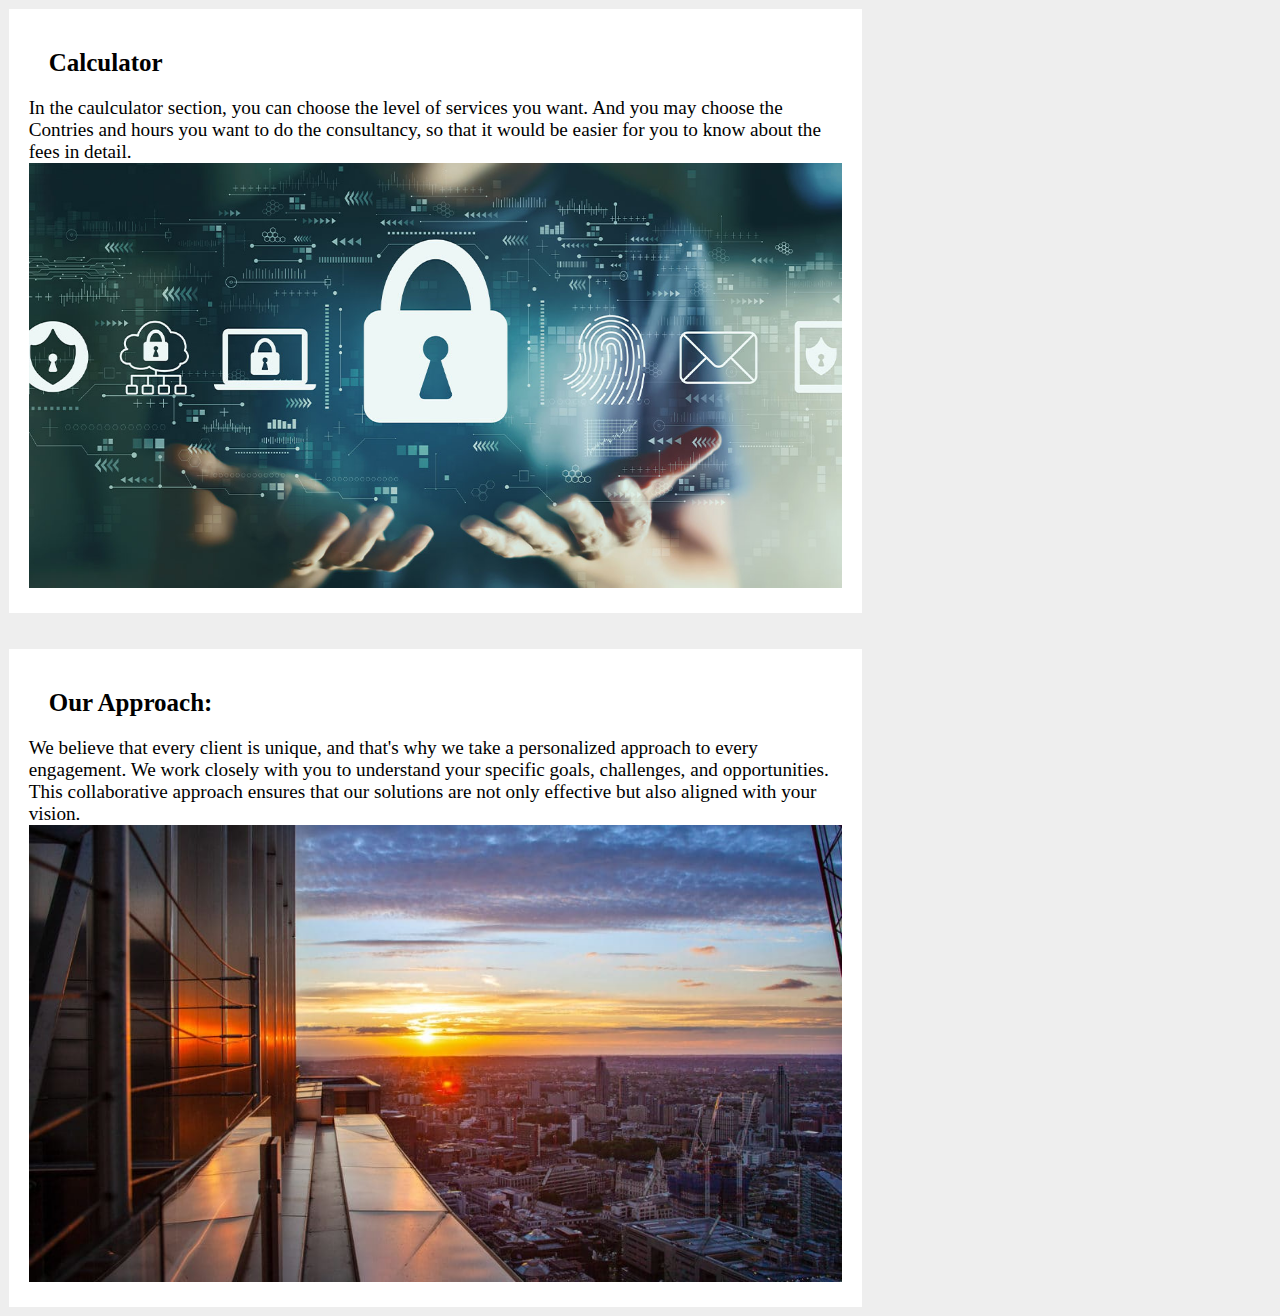
<file: Calculator.html>
<!DOCTYPE html>
<html lang="en">
    <head>
        <title style="font-family: 'Segoe UI', Tahoma, Geneva, Verdana, sans-serif;">
            </title>
        <meta charset="utf-8" />
        <!-- external css style -->
        <link rel="stylesheet" type="text/css" href="NavigationBar.css">
    </head>

<body>

<!-- <script>
    Alert("Welcome to the jungle");
</script> -->





    <div id="container">

        <section>
            
            <article class="content">
                <h2>Calculator</h2>
    
                In the caulculator section, you can choose the level of services you want. And you may choose the Contries and hours you want to do the consultancy, so that it would be easier for you to know about the fees in detail.
                <br>
                <img src="Image/Cyber/Cyber-security.jpg" alt="scene2">
                
            </article>
            <br>
    
            
            <article class="content">
                <h2>Our Approach:</h2>
                We believe that every client is unique, and that's why we take a personalized approach to every engagement. We work closely with you to understand your specific goals, challenges, and opportunities. This collaborative approach ensures that our solutions are not only effective but also aligned with your vision.
                <img src="Image/sushisamba.jpg" alt="scene2">
            </article>
        </section>
    

    </div>
    <!-- the end of the main content -->




</body>
</html>
</file>
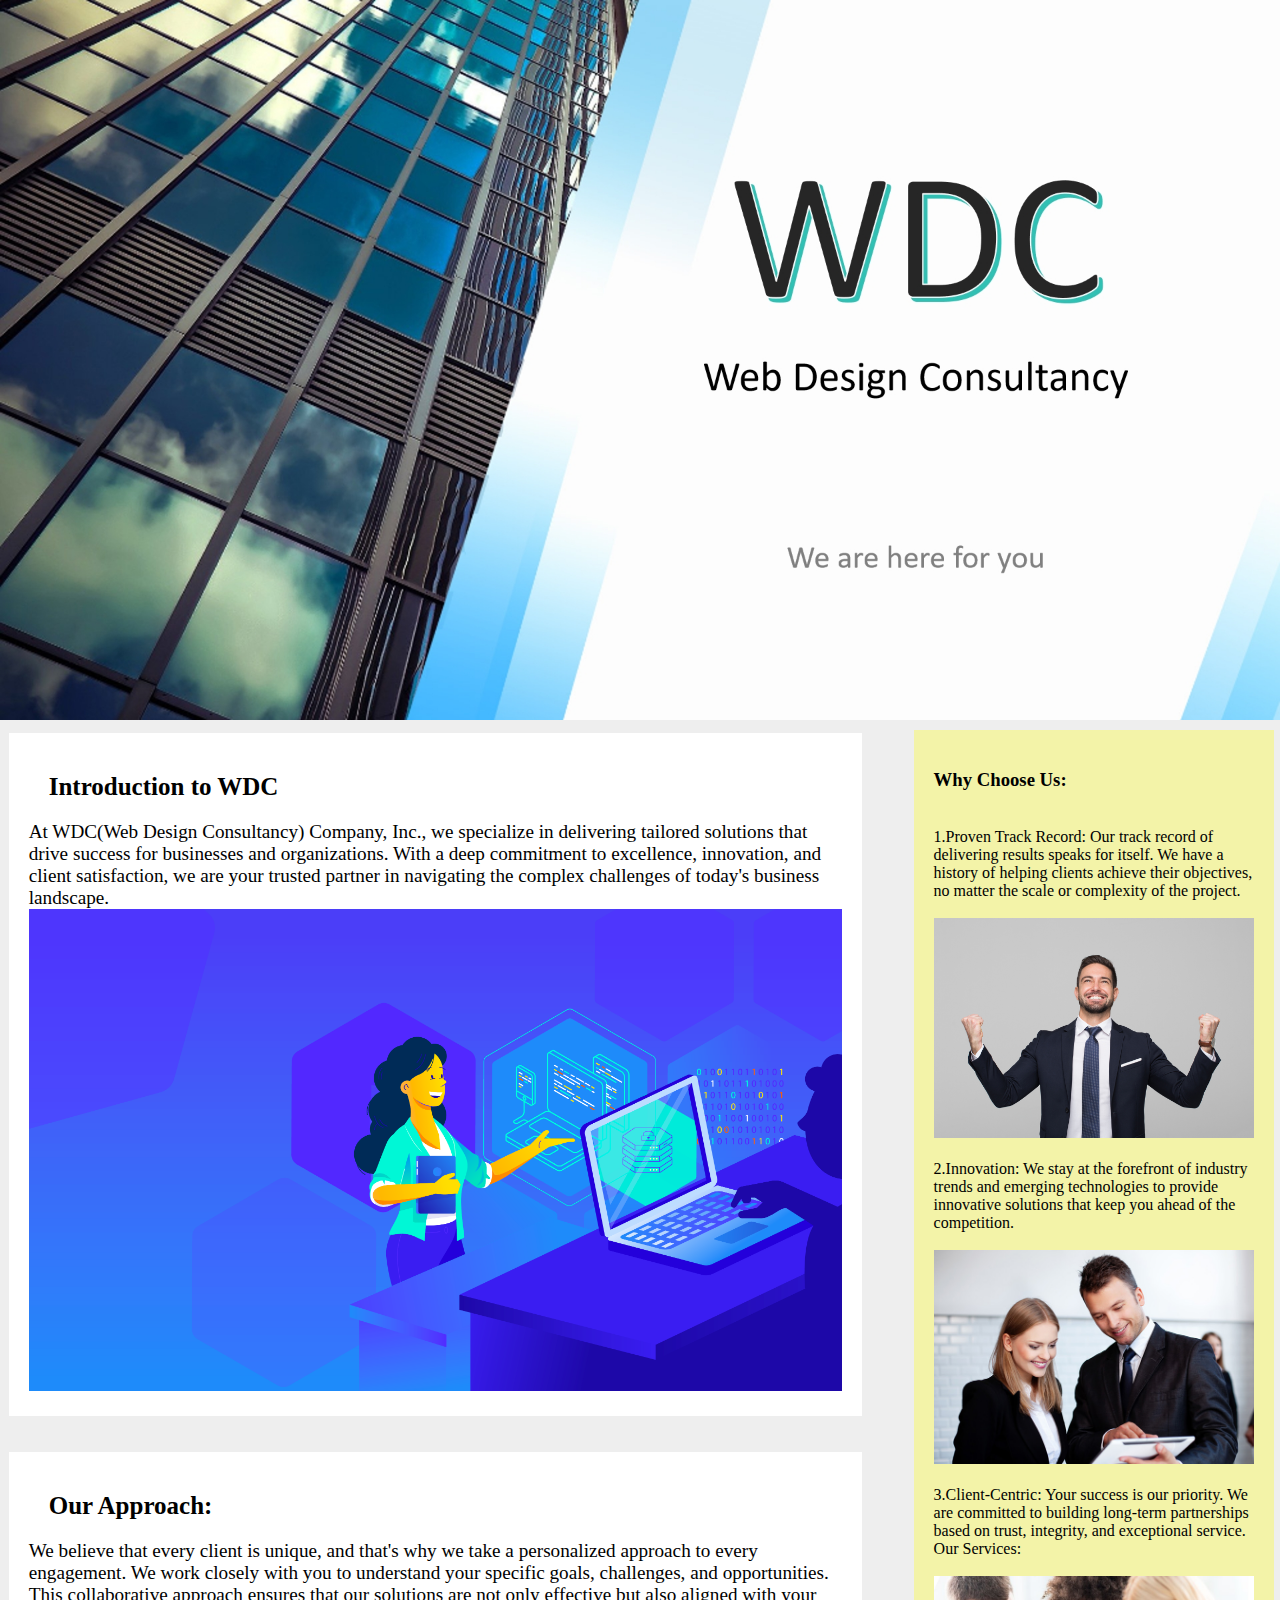
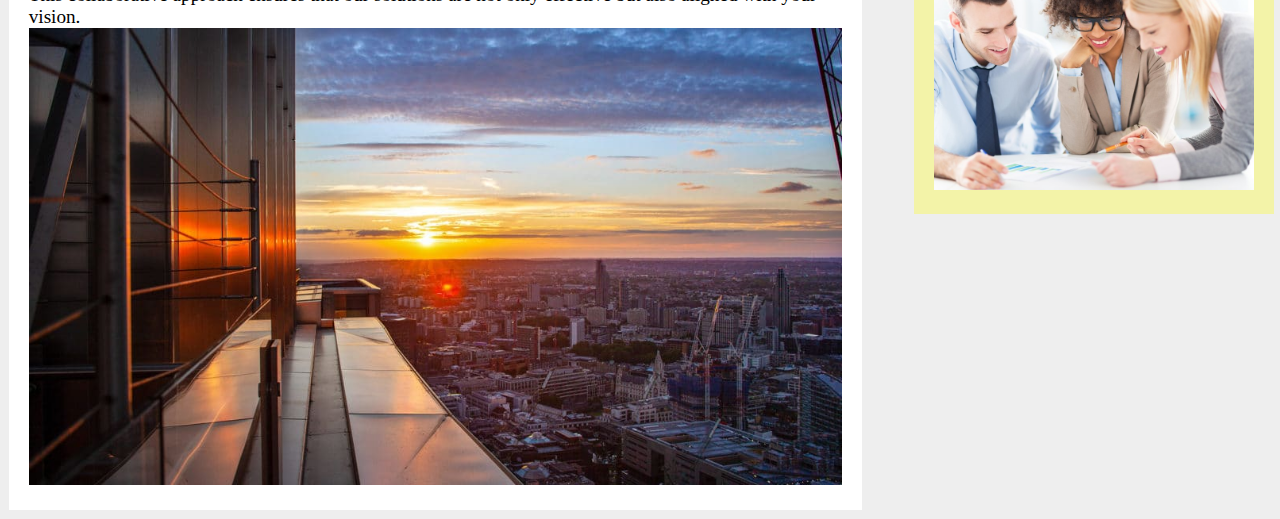
<file: Home.html>
<!DOCTYPE html>
<html lang="en">
    <head>
        <title style="font-family: 'Segoe UI', Tahoma, Geneva, Verdana, sans-serif;">
            </title>
        <meta charset="utf-8" />
        <!-- external css style -->
        <link rel="stylesheet" type="text/css" href="NavigationBar.css">
    </head>

<body>

<!-- <script>
    Alert("Welcome to the jungle");
</script> -->


    <div id="container">
        <!-- a picture that will go to products page -->
        <a href="#Products" onclick="loadPage('Products')"><img src="Image/MainPage.png" width="100%" ></a>


        <section>
            <article id="atc1" class="content">
                <h2>Introduction to WDC</h2>
    
                At WDC(Web Design Consultancy) Company, Inc.,
                we specialize in delivering tailored solutions
                that drive success for businesses and organizations.
                With a deep commitment to excellence, innovation,
                and client satisfaction, we are your trusted partner in navigating the
                complex challenges of today's business landscape.
                <br>
                <img src="Image/Cyber/Cyber_heroAnimation_v6b.webp" alt="scene1">
                
            </article>
            <br>
    
            
            <article id="atc2" class="content">
                <h2>Our Approach:</h2>
                We believe that every client is unique, and that's why we take a personalized approach to every engagement. We work closely with you to understand your specific goals, challenges, and opportunities. This collaborative approach ensures that our solutions are not only effective but also aligned with your vision.
                <img src="Image/sushisamba.jpg" alt="scene2">
            </article>
        </section>
    
        <aside>
            <h3>Why Choose Us:</h3>
            <br>
            1.Proven Track Record: Our track record of delivering results speaks for itself. We have a history of helping clients achieve their objectives, no matter the scale or complexity of the project.
            <br><br>
            <img src="Image/Successful-Business-People.jpg" alt="scene3"><br>
            <br>2.Innovation: We stay at the forefront of industry trends and emerging technologies to provide innovative solutions that keep you ahead of the competition.
            <br><br>
            <img src="Image/business-people-talking.jpg" alt="scene3">
            <br><br>3.Client-Centric: Your success is our priority. We are committed to building long-term partnerships based on trust, integrity, and exceptional service.
            Our Services:<br><br>
            <img src="Image/thumb.jpg" alt="scene3">
    
    
        </aside>

    </div>
    <!-- the end of the main content -->




</body>
</html>
</file>
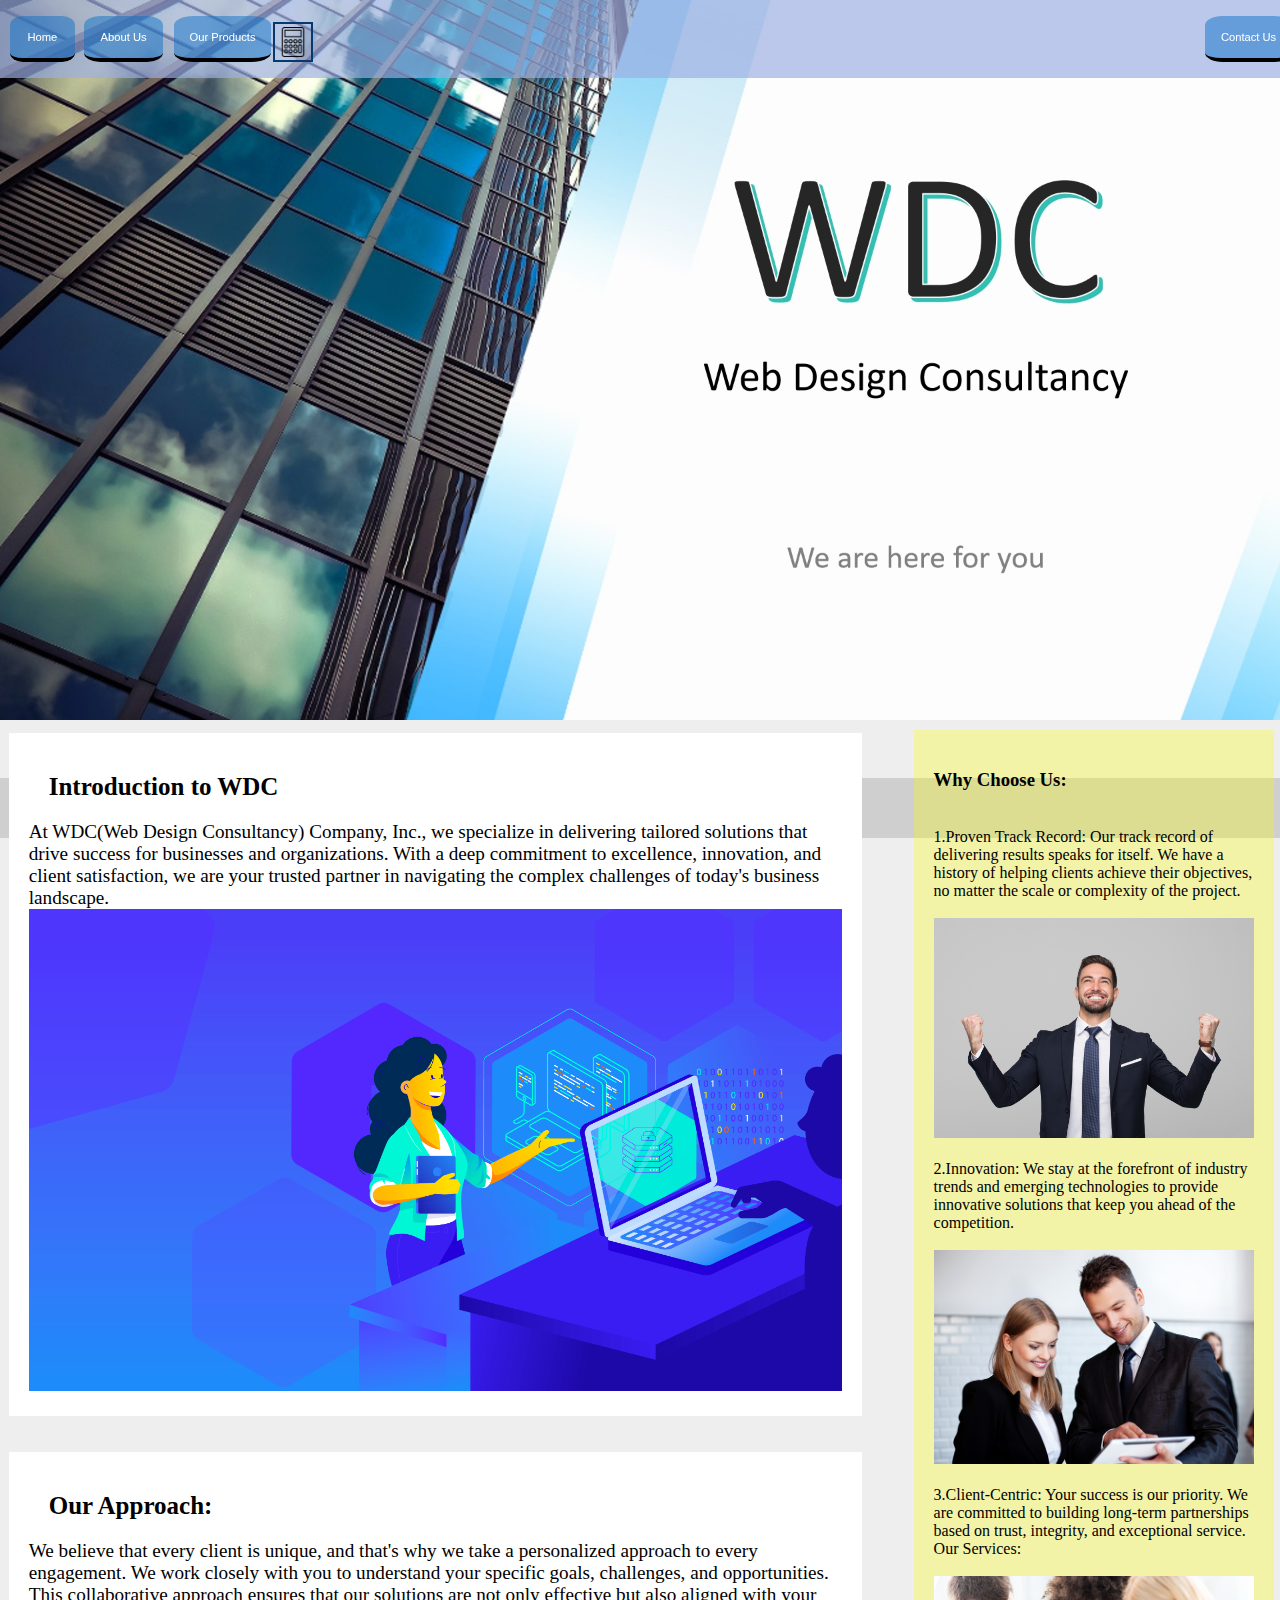
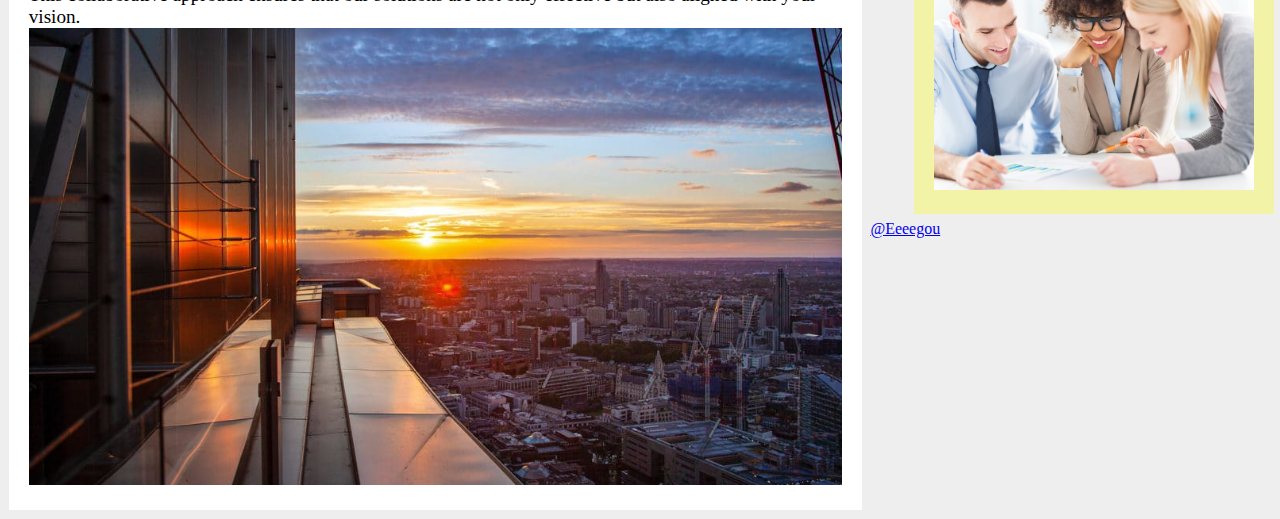
<file: Navigation.html>
<!DOCTYPE html>
<html lang="en">
    <head>
        <title style="font-family: 'Segoe UI', Tahoma, Geneva, Verdana, sans-serif;">
            WTC</title>
        <meta charset="utf-8" />
        <!-- external css style -->
        <link rel="stylesheet" type="text/css" href="NavigationBar.css">
    </head>



<!-- <script>
    Alert("Welcome to the jungle");
</script> -->

    <nav>
    <ul id="one" >
        <li><a href="#Home" onclick="loadPage('Home')">Home</a></li>
        <li><a href="#About" onclick="loadPage('About')">About Us</a></li>
        <li><a href="#Products" onclick="loadPage('Products')">Our Products</a></li>
        <a href="#Calculator" onclick="loadPage('Calculator')"><img src="Image/Icon/CCL.png" id="CCL"></a>
        <li style="float:right" id="cont"><a href="#Contact" onclick="loadPage('Contact')">Contact Us</a></li>
        <!-- <button style="float: right;"><a href="#signin">Sign In</button> -->
        
    </ul>
    </nav>

    
<!-- RESPNSIVE FOR MULTIPLE DEVICES -->
    <meta name="viewport" content="width=device-width, initial-scale=1.0">


    <div id="container">
        <!-- a picture that will go to products page -->

        <a href="#Products" onclick="loadPage('Products')"><img src="Image/MainPage.png" width="100%" ></a>

        <!-- the main contents' container -->
        <section>
            <article id="atc1" class="content">
                <h2>Introduction to WDC</h2>
    
                At WDC(Web Design Consultancy) Company, Inc.,
                we specialize in delivering tailored solutions
                that drive success for businesses and organizations.
                With a deep commitment to excellence, innovation,
                and client satisfaction, we are your trusted partner in navigating the
                complex challenges of today's business landscape.
                <br>
                <img src="Image/Cyber/Cyber_heroAnimation_v6b.webp" alt="scene1">
                
            </article>
            <br>
    
            
            <article id="atc2" class="content">
                <h2>Our Approach:</h2>
                We believe that every client is unique, and that's why we take a personalized approach to every engagement. We work closely with you to understand your specific goals, challenges, and opportunities. This collaborative approach ensures that our solutions are not only effective but also aligned with your vision.
                <img src="Image/sushisamba.jpg" alt="scene2">
            </article>
        </section>
    
        <aside>
            <h3>Why Choose Us:</h3>
            <br>
            1.Proven Track Record: Our track record of delivering results speaks for itself. We have a history of helping clients achieve their objectives, no matter the scale or complexity of the project.
            <br><br>
            <img src="Image/Successful-Business-People.jpg" alt="scene3"><br>
            <br>2.Innovation: We stay at the forefront of industry trends and emerging technologies to provide innovative solutions that keep you ahead of the competition.
            <br><br>
            <img src="Image/business-people-talking.jpg" alt="scene3">
            <br><br>3.Client-Centric: Your success is our priority. We are committed to building long-term partnerships based on trust, integrity, and exceptional service.
            Our Services:<br><br>
            <img src="Image/thumb.jpg" alt="scene3">
    
        </aside>
    <!-- <section id="sec3">

    </section>
| -->
    </div>
    <!-- the end of the main content -->


    <br><br><br>
    <footer>
        <a href="https://donate.eeeegou.com">@Eeeegou</a>
    </footer>


    <script src="NavBar.js"></script>


</body>
</html>
</file>
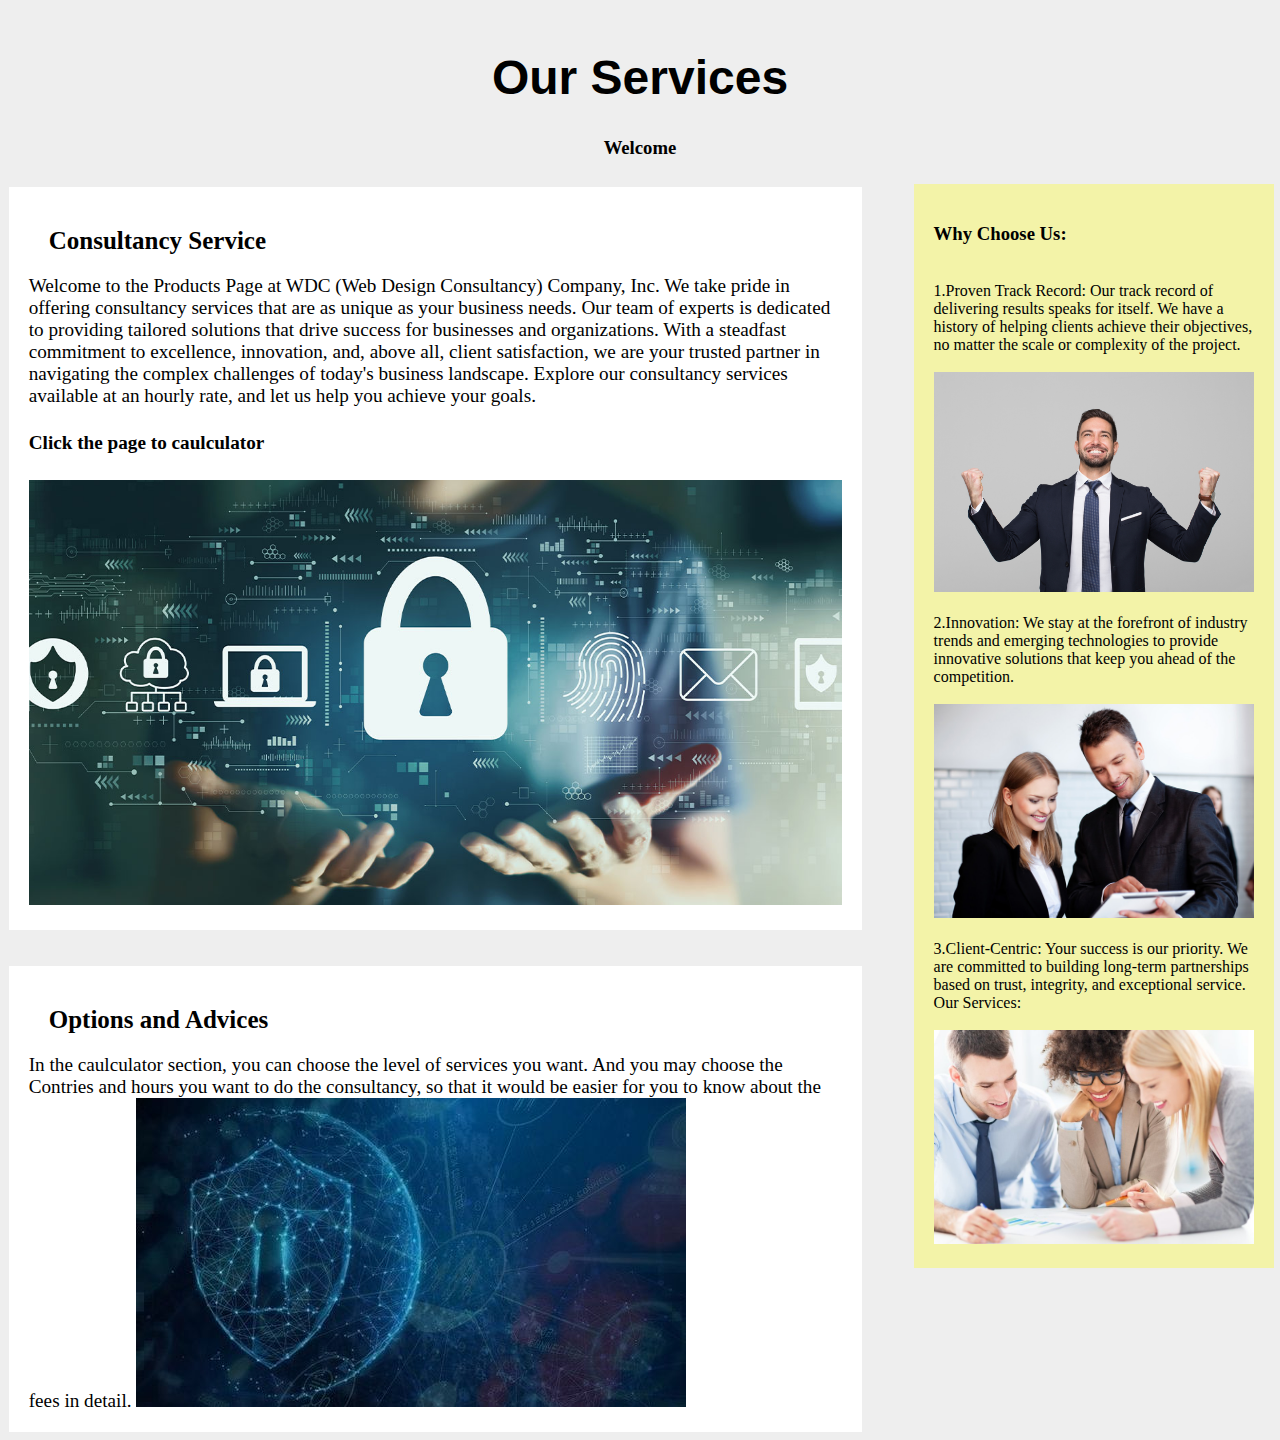
<file: Products.html>
<!DOCTYPE html>
<html lang="en">
    <head>
        <title style="font-family: 'Segoe UI', Tahoma, Geneva, Verdana, sans-serif;">
            </title>
        <meta charset="utf-8" />
        <!-- external css style -->
        <link rel="stylesheet" type="text/css" href="NavigationBar.css">
    </head>

<body>

<!-- <script>
    Alert("Welcome to the jungle");
</script> -->


    <br>
        <h1>Our Services</h1>
        <h3 style="text-align: center">Welcome</h3>
        <style>
            /* title style changed by internal css */
            h1 {
            display: block;
            text-align: center;
            font-size: 300%;
            font-family:'Franklin Gothic Medium', 'Arial Narrow', Arial, sans-serif}
        </style>
    
    
    <!-- RESPNSIVE FOR MULTIPLE DEVICES -->
        <meta name="viewport" content="width=device-width, initial-scale=1.0">




    <div id="container">
        <!-- /*conbine the two section in to one block*/ -->
    
    <section>
        <article id="atc1" class="content">
            <h2>Consultancy Service</h2>

            Welcome to the Products Page at WDC (Web Design Consultancy) Company, Inc. We take pride in offering consultancy services that are as unique as your business needs. Our team of experts is dedicated to providing tailored solutions that drive success for businesses and organizations. With a steadfast commitment to excellence, innovation, and, above all, client satisfaction, we are your trusted partner in navigating the complex challenges of today's business landscape. Explore our consultancy services available at an hourly rate, and let us help you achieve your goals.
            <br>
            <h4>Click the page to caulculator</h4>
            <a href="#Calculator" onclick="loadPage('Calculator')"><img src="Image/Cyber/Cyber-security.jpg" alt="scene1"></a>
            
        </article>
        <br>

        
        <article id="atc2" class="content">
            <h2>Options and Advices</h2>
            In the caulculator section, you can choose the level of services you want. And you may choose the Contries and hours you want to do the consultancy, so that it would be easier for you to know about the fees in detail.
            <img src="Image/Cyber/cyber-padlock-ews.jpg" alt="scene2">
        </article>
    </section>

    <aside>
        <h3>Why Choose Us:</h3>
        <br>
        1.Proven Track Record: Our track record of delivering results speaks for itself. We have a history of helping clients achieve their objectives, no matter the scale or complexity of the project.
        <br><br>
        <img src="Image/Successful-Business-People.jpg" alt="scene3"><br>
        <br>2.Innovation: We stay at the forefront of industry trends and emerging technologies to provide innovative solutions that keep you ahead of the competition.
        <br><br>
        <img src="Image/business-people-talking.jpg" alt="scene3">
        <br><br>3.Client-Centric: Your success is our priority. We are committed to building long-term partnerships based on trust, integrity, and exceptional service.
        Our Services:<br><br>
        <img src="Image/thumb.jpg" alt="scene3">

    </aside>

    <!-- <section id="sec3">

    </section>
| -->
    </div>
    <!-- the end of the main content -->



<!--
    body artical, id 和 CLASS id 在class里面，用于定义位置和ID
    float left 可以用来放文本框位置 -->


</body>
</html>
</file>
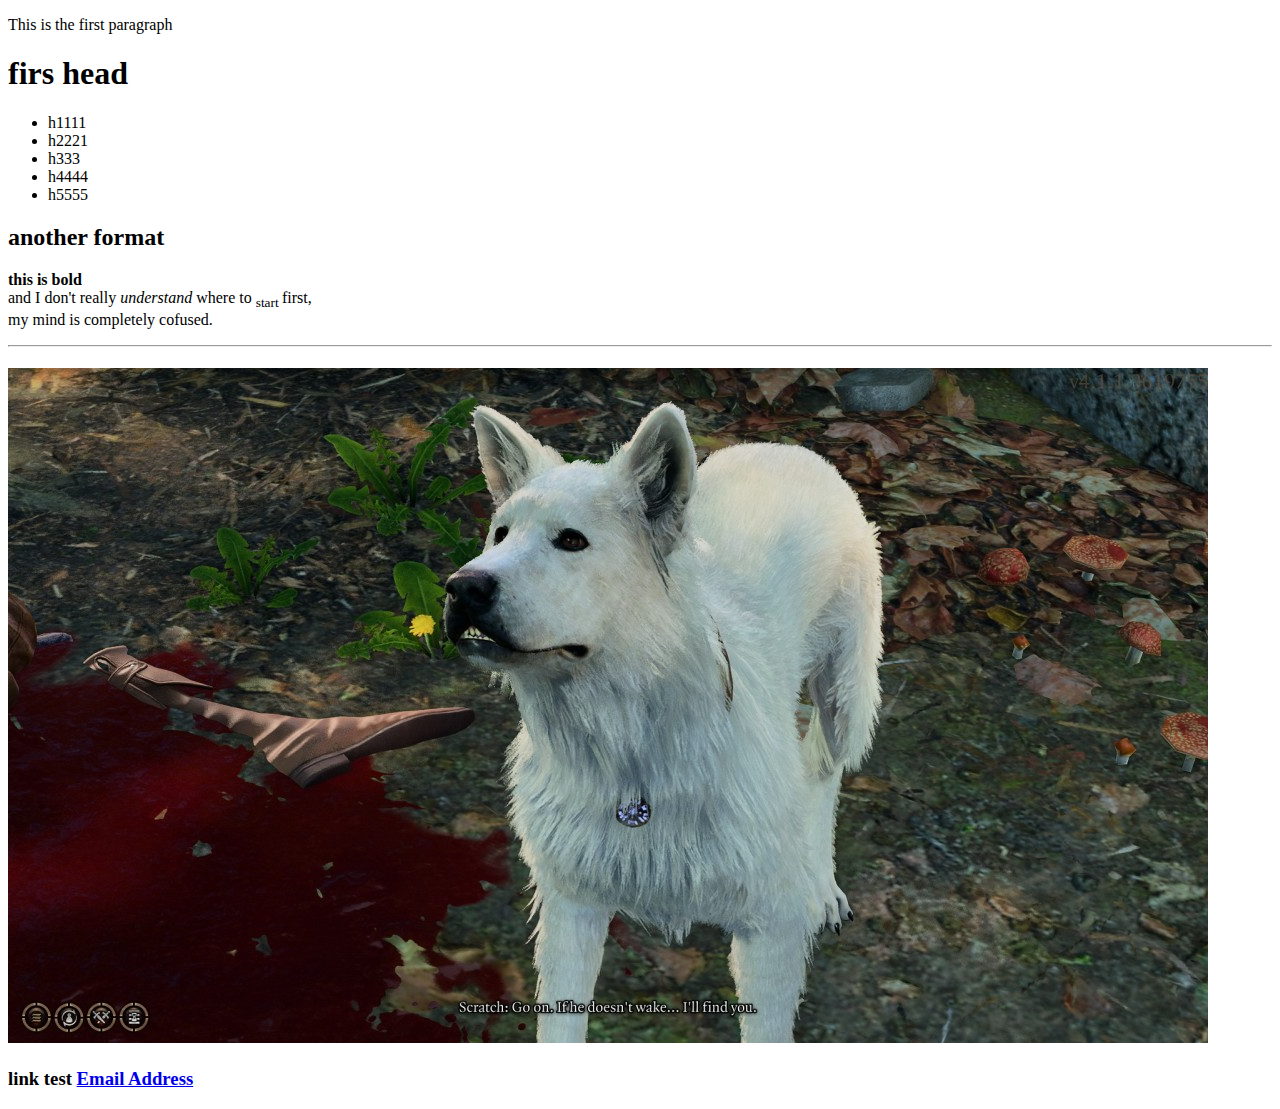
<file: Web.html>
<!DOCTYPE html>
    <head>
    <title>this is my first web page</title>
    </head>
    <body>
        <!--不写注释的程序员不是好程序员-->        
        <p>This is the first paragraph</p>
        <!--ssss-->
        <h1>firs head</h1>
        
        <!--example of list-->
            <ul>
                <li>h1111</li>
                <li>h2221</li>
                <li>h333</li>
                <li>h4444</li>
                <li>h5555</li>
            </ul>
        <h2>another format</h2>

            <p>
               <b>this is bold</b>
               <br>and I don't really <i>understand</i> where to <sub>start </sub> first, <br>my mind is completely cofused.
            </p>  
        <hr>

        <h4> 
            <body>
        <img src="baldursthe-dog.jpg" alt="scratch">
         <!-- width="600" height="400"> -->
            </body>
        </h4>

        <h3>
            <b>link test</b>
        <a href="https://donate.eeeegou.com">Email Address</a>
        
        </h3>    
                               
    </body>

</html>
</file>
<file: NavigationBar.css>
/* other elements */
title {
    display: block;
    text-align: center;
    }

body {
    background-color: rgba(91, 89, 89, 0.1);
    margin: 0;
    padding: 0;

  }
  

    /* title in the section */
h2 {
      font-size: 25px;
      text-align: left;
      padding: 20px;
      margin: 0;
    }



img {
    max-width: 100%;
    height: auto;
  }
  
#CCL{
  width: 30px;
  outline: 2px solid #043972; /* the border of the  icon */
  padding: 3px;
  margin: 0px 20px 0px 15px;
  position: absolute;/* set the position of the icon to make it centered */
  top: 24px;

}
  
div {
    width: 100%;
    /* border: 5px double rgb(43, 36, 36); */
    margin: 0;
}


.content{
  margin:1%;
  padding: 20px;
  background-color:#fff;
  font-size: larger;
}

/*The conbination of two sections, except the aside*/
section{
    float:left;
    width: 68%;
}


/* 把内容结合起来 */
.container:after {
  content: "";
  display: table;
  clear: both;/* Clear floats after the columns */

  }

/*边栏*/
aside {
  margin:0.5%;
  padding: 20px;
  background-color:rgba(255, 255, 0, 0.296);
  float:right;
  width: 25%;
  /* border: 5px dotted rgb(136, 134, 134); */
  }


  /*nav block style */
  nav {
    width: 100%;
    margin: 0px;
    padding: 0px;
    position: fixed; /*I want make the navbar move while scrolling the page */
    background-color: #9caee1ae;
    overflow: hidden;
    white-space: nowrap;  /*prevent the element moving to next line*/
  }


  nav ul {
    list-style-type: none;
    padding-left: 10px;
    
  }
  
  /*li in the nav */
  nav li {
    display:inline-block;
  }
  
  /* Set the element in the button of the list */
  nav li a {
    width: 90% ;
    height: 30px,auto;
    background-color: rgba(10, 111, 200, 0.488);
    border-bottom: 4px solid #000; /* underline of the block, like shadow? */
    border-radius: 20%; /* The square block is too ugly.. */
    display: block;
    color: #fff; /* Text color */
    text-align: center; /* Center the text horizontally */
    padding: 15px 10px; /* Add some padding to the buttons */
    text-decoration: none; /* Remove underlines from words */
    font-size: 70%;
    font-family:'Lucida Sans', 'Lucida Sans Regular', 'Lucida Grande', 'Lucida Sans Unicode', Geneva, Verdana, sans-serif
  }
  
  /* Hover color */
  nav li a:hover {
    background-color: #ddd; /* Background color on hover */
    color: #333; /* Text color on hover */
  }
  
  /* Add some spacing between the buttons */
  nav li + li {
    margin-left: 20px ;
  }



  footer {
    width: 100% ;
    height:20px;
    background-color:rgba(128, 128, 128, 0.275);
    padding: 20px;
  }
  
  

/* Responsive part */
@media only screen and (max-width: 400px)/* you can customize the width of devices*/
{
  nav{
    position: relative;
  }

  nav li {
    display:list-item;
  }

  nav li a {
    width: 120px ;
    height: 30px,auto;
    background-color: rgba(10, 111, 200, 0.488);
    border-bottom: 4px solid #000; /* underline of the block, like shadow? */
    border-radius: 20%; /* The square block is too ugly.. */
    display: block;
    color: #fff; /* Text color */
    text-align: center; /* Center the text horizontally */
    padding: 15px 10px; /* Add some padding to the buttons */
    text-decoration: none; /* Remove underlines from words */
    font-size: 70%;
    font-family:'Lucida Sans', 'Lucida Sans Regular', 'Lucida Grande', 'Lucida Sans Unicode', Geneva, Verdana, sans-serif
  }

  nav ul {
    display: grid;
    place-items: center; /*centerlize the list */
  }
  nav li + li {
    margin-left: 0px ;
  }
  #CCL{position: absolute;/* set the position of the icon to make it at right side */
    right: 3%;
    top: 165px;
  }
}

@media only screen and (max-width: 800px){
section{
  float:none;
  width: 100%;
}
aside{
  float:none;
  width: 94%;
}
}



/* ABOUT PAGE PART */
#AboutContent, #ProductsContent, #CalculatorContent, #ContactContent {
  display: none;
}


/* PRODUCT PAGE PART */



/* CALCULATE PAGE PART */



/* CONTACT PAGE PART */
.linkedin-badge {
  /* Add your custom styles to limit the impact of the LinkedIn badge here */
  max-width: 300px; /* Adjust the maximum width as needed */
  margin: 0 auto;  /* Center the badge horizontally */
}
</file>
